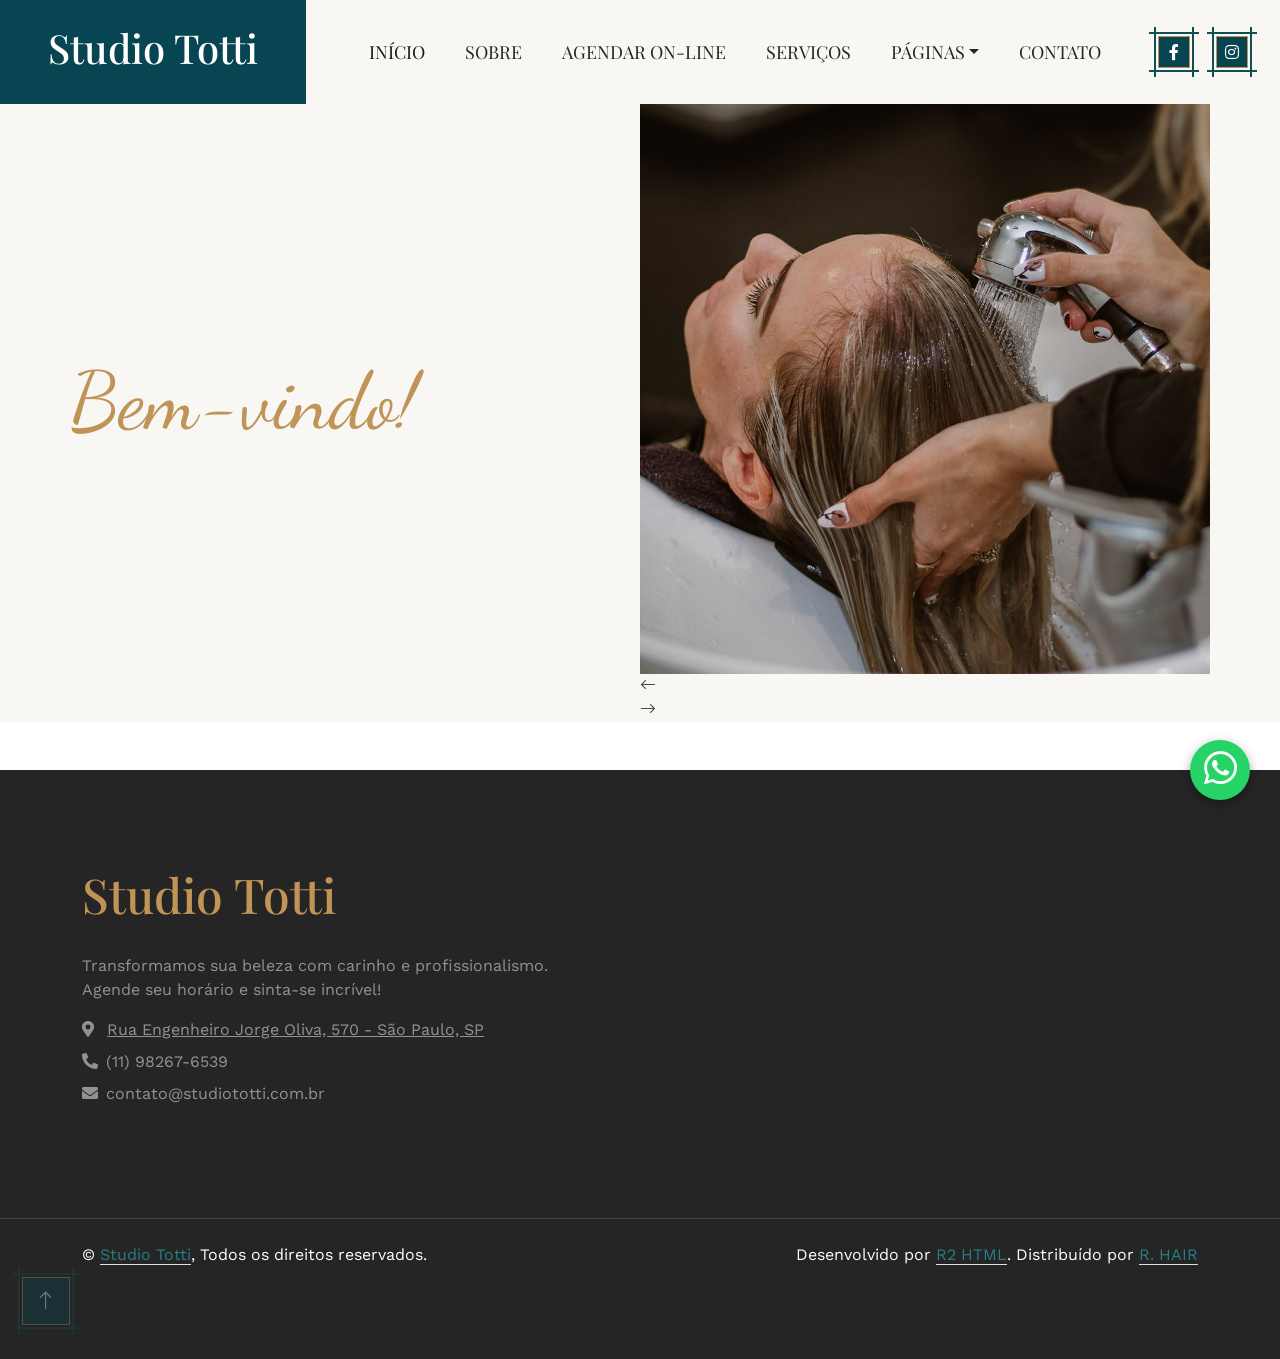
<file: index.html>
<!DOCTYPE html>
<html lang="pt-br">

<head>
    <meta charset="utf-8">
    <title>Studio Totti</title>
    <meta content="width=device-width, initial-scale=1.0" name="viewport">
    <meta content="" name="keywords">
    <meta content="" name="description">

    <!-- Favicon -->
    <link href="img/favicon.ico" rel="icon">

    <!-- Google Web Fonts -->
    <link rel="preconnect" href="https://fonts.googleapis.com">
    <link rel="preconnect" href="https://fonts.gstatic.com" crossorigin>
    <link
        href="https://fonts.googleapis.com/css2?family=Dancing+Script&family=Playfair+Display:wght@500&family=Work+Sans&display=swap"
        rel="stylesheet">

    <!-- Icon Font Stylesheet -->
    <link href="https://cdnjs.cloudflare.com/ajax/libs/font-awesome/5.10.0/css/all.min.css" rel="stylesheet">
    <link href="https://cdn.jsdelivr.net/npm/bootstrap-icons@1.4.1/font/bootstrap-icons.css" rel="stylesheet">

    <!-- Libraries Stylesheet -->
    <link href="lib/animate/animate.min.css" rel="stylesheet">
    <link href="lib/lightbox/css/lightbox.min.css" rel="stylesheet">
    <link href="lib/owlcarousel/assets/owl.carousel.min.css" rel="stylesheet">

    <!-- Customized Bootstrap Stylesheet -->
    <link href="css/bootstrap.min.css" rel="stylesheet">

    <!-- Template Stylesheet -->
    <link href="css/style.css" rel="stylesheet">
</head>

<body>
    <!-- Spinner Start -->
    <div id="spinner"
        class="show bg-white position-fixed translate-middle w-100 vh-100 top-50 start-50 d-flex align-items-center justify-content-center">
        <div class="spinner-grow text-primary" style="width: 3rem; height: 3rem;" role="status">
            <span class="sr-only">Carregando...</span>
        </div>
    </div>
    <!-- Spinner End -->

    <!-- Navbar Start -->
      <div class="container-fluid bg-light sticky-top p-0">
        <div id="header-placeholder"></div>
    </div>
    <!-- Navbar End -->

    <!-- Hero Start -->

    <div class="container-fluid p-0 hero-header bg-light mb-5">
        <div class="container p-0">
            <div class="row g-0 align-items-center">
                <div class="col-lg-6 hero-header-text py-5">
                    <div class="py-5 px-3 ps-lg-0">
                        <h1 class="font-dancing-script text-primary animated slideInLeft  fontSize">Bem-vindo!</h1>
                        <h1 class="display-1 mb-4 animated slideInLeft"> </h1>
                       <div class="row g-4 animated slideInLeft">
                             <div class="col-md-6">
                                <div class="d-flex align-items-center">
                                   <!--  <div class="btn-square btn btn-primary flex-shrink-0">
                                        <i class="fa fa-phone text-dark"></i>
                                    </div>
                                    <div class="px-3">
                                        <h5 class="text-primary mb-0">Ligue para nós</h5>
                                        <p class="fs-5 text-dark mb-0">(11) 98267-6539</p>
                                    </div>
                                </div>
                            </div>
                            <div class="col-md-6">
                                <div class="d-flex align-items-center">
                                    <div class="btn-square btn btn-primary flex-shrink-0">
                                        <i class="fa fa-envelope text-dark"></i>
                                    </div>
                                    <div class="px-3">
                                        <h5 class="text-primary mb-0">Envie-nos um e-mail</h5>
                                        <p class="fs-5 text-dark mb-0">info@domain.com</p>
                                    </div>-->
                                </div>
                            </div>
                        </div>
                    </div> 
                </div> 
                <div class="col-lg-6">
                    <div class="owl-carousel header-carousel animated fadeIn">
                        <img class="img-fluid" src="img/hero-slider-1.jpg" alt="">
                        <img class="img-fluid" src="img/hero-slider-2.jpg" alt="">
                        <img class="img-fluid" src="img/hero-slider-3.jpg" alt="">
                    </div>
                </div>
            </div>
        </div>
    </div>
    <!-- Hero End -->

    <!-- About Start
    <div class="container-fluid py-5">
        <div class="container">
            <div class="row g-5">
                <div class="col-lg-6 wow fadeIn" data-wow-delay="0.2s">
                    <img class="img-fluid mb-3" src="img/about.jpg" alt="">
                    <div class="d-flex align-items-center bg-light">
                        <div class="btn-square flex-shrink-0 bg-primary" style="width: 100px; height: 100px;">
                            <i class="fa fa-phone fa-2x text-dark"></i>
                        </div>
                        <div class="px-3">
                            <h3>(11) 98267-6539</h3>
                            <span>Ligue direto em nosso whatsapp ou deixe uma mensagem para agendar seu horário!</span>
                        </div>
                    </div>
                </div>
                <div class="col-lg-6 wow fadeIn" data-wow-delay="0.5s">
                    <h1 class="font-dancing-script text-primary">Sobre Nós</h1>
                    <h1 class="mb-5">Por que as pessoas nos escolhem!</h1>
                    <p class="mb-4">Porque entregamos resultados visíveis, atendimento personalizado e um ambiente acolhedor. Aqui você encontra excelência, preço justo e aquele cuidado que faz toda a diferença. Vem ser mais você com a gente!</p>
                    <div class="row g-3 mb-5">
                        <div class="col-sm-6">
                            <div class="bg-light text-center p-4">
                                <i class="fas fa-calendar-alt fa-4x text-primary"></i>
                                <h1 class="display-5" data-toggle="counter-up">25</h1>
                                <p class="text-dark text-uppercase mb-0">Anos de experiência</p>
                            </div>
                        </div>
                        <div class="col-sm-6">
                            <div class="bg-light text-center p-4">
                                <i class="fas fa-users fa-4x text-primary"></i>
                                <h1 class="display-5" data-toggle="counter-up">999</h1>
                                <p class="text-dark text-uppercase mb-0">Clientes felizes</p>
                            </div>
                        </div>
                    </div>
                    <a class="btn btn-primary text-uppercase px-5 py-3" href="">Saiba Mais</a>
                </div>
            </div>
        </div>
    </div>
    <!-- About End 

    <!-- Service Start
    <div class="container-fluid service py-5">
        <div class="container">
            <div class="text-center wow fadeIn" data-wow-delay="0.1s">
                <h1 class="font-dancing-script text-primary">Nossos Serviços</h1>
                <h1 class="mb-5">Conheça Nossos Serviços</h1>
            </div>
            <div class="row g-4 g-md-0 text-center">
                <div class="col-md-6 col-lg-4">
                    <div class="service-item h-100 p-4 border-bottom border-end wow fadeIn" data-wow-delay="0.1s">
                        <img class="img-fluid" src="img/haircut.png" alt="">
                        <h3 class="mb-3">Corte de Cabelo</h3>
                        <p class="mb-3">Corte com qualidade profissional e tendências e técnicas atuais.</p>
                        <a class="btn btn-sm btn-primary text-uppercase" href="">Saiba Mais <i class="bi bi-arrow-right"></i></a>
                    </div>
                </div>
                <div class="col-md-6 col-lg-4">
                    <div class="service-item h-100 p-4 border-bottom border-lg-end wow fadeIn" data-wow-delay="0.3s">
                        <img class="img-fluid" src="img/makeup.png" alt="">
                        <h3 class="mb-3">Maquiagem</h3>
                        <p class="mb-3">Maquiagem para dia a dia, eventos e noivas com produtos de alta qualidade.</p>
                        <a class="btn btn-sm btn-primary text-uppercase" href="">Saiba Mais <i class="bi bi-arrow-right"></i></a>
                    </div>
                </div>
                <div class="col-md-6 col-lg-4">
                    <div class="service-item h-100 p-4 border-bottom border-end border-lg-end-0 wow fadeIn"
                        data-wow-delay="0.5s">
                        <img class="img-fluid" src="img/manicure.png" alt="">
                        <h3 class="mb-3">Manicure</h3>
                        <p class="mb-3">Unhas perfeitas com esmaltação tradicional, gel ou nail art exclusiva.</p>
                        <a class="btn btn-sm btn-primary text-uppercase my-2" href="">Saiba Mais <i class="bi bi-arrow-right"></i></a>
                    </div>
                </div>
                <div class="col-md-6 col-lg-4">
                    <div class="service-item h-100 p-4 border-bottom border-lg-bottom-0 border-lg-end wow fadeIn"
                        data-wow-delay="0.1s">
                        <img class="img-fluid" src="img/pedicure.png" alt="">
                        <h3 class="mb-3">Pedicure</h3>
                        <p class="mb-3">Tratamento completo para os pés com hidratação profunda e esmaltação.</p>
                        <a class="btn btn-sm btn-primary text-uppercase" href="">Saiba Mais <i class="bi bi-arrow-right"></i></a>
                    </div>
                </div>
                <div class="col-md-6 col-lg-4">
                    <div class="service-item h-100 p-4 border-end wow fadeIn" data-wow-delay="0.3s">
                        <img class="img-fluid" src="img/massage.png" alt="">
                        <h3 class="mb-3">Massagem</h3>
                        <p class="mb-3">Massagem relaxante, drenagem linfática e terapêutica com óleos essenciais.</p>
                        <a class="btn btn-sm btn-primary text-uppercase" href="">Saiba Mais <i class="bi bi-arrow-right"></i></a>
                    </div>
                </div>
                <div class="col-md-6 col-lg-4">
                    <div class="service-item h-100 p-4 wow fadeIn" data-wow-delay="0.5s">
                        <img class="img-fluid" src="img/skin-care.png" alt="">
                        <h3 class="mb-3">Cuidados com a Pele</h3>
                        <p class="mb-3">Limpeza de pele, hidratação facial, peeling e tratamentos anti-idade.</p>
                        <a class="btn btn-sm btn-primary text-uppercase" href="">Saiba Mais <i class="bi bi-arrow-right"></i></a>
                    </div>
                </div>
            </div>
        </div>
    </div>
    <!-- Service End -->

    <!-- Pricing Start --
   
    <div class="container-fluid price px-0 py-5">
        <div class="row g-0">
            <div class="col-md-6">
                <div class="d-flex align-items-center h-100 bg-primary p-5">
                    <div class="wow fadeIn" data-wow-delay="0.3s">
                        <h1 class="font-dancing-script text-white">Preços</h1>
                        <h1 class="mb-0">Salão de Beleza</h1>
                        <h1 class="display-1 text-uppercase mb-5" style="letter-spacing: 10px;">Preços</h1>
                        <div class="row g-4 align-items-center">
                            <div class="col-lg-6">
                                <div class="text-center bg-dark p-5">
                                    <h4 class="text-white">Aproveite</h4>
                                    <h1 class="display-1 font-work-sans text-white">20%</h1>
                                    <p class="fs-2 text-white mb-0">de desconto</p>
                                </div>
                            </div>
                            <div class="col-lg-6">
                                <p>Lorem ipsum dolor sit, consectetur adipiscing elit. Maecenas eget libero lobortis,
                                    auctor nisi quis, aliquet nunc. Nam dapibus lacus.</p>
                                <a class="btn btn-dark" href="">Aproveite 20% de desconto</a>
                            </div>
                        </div>
                    </div>
                </div>
            </div>
            <div class="col-md-6">
                <div class="h-100 bg-dark p-5">
                    <div class="price-item mb-3 wow fadeIn" data-wow-delay="0.1s">
                        <img class="img-fluid flex-shrink-0" src="img/price-1.jpg" alt="">
                        <div class="text-end px-4">
                            <h6 class="text-uppercase text-primary">Corte de Cabelo</h6>
                            <h3 class="text-white font-work-sans mb-0">R$ 149</h3>
                        </div>
                    </div>
                    <div class="price-item mb-3 wow fadeIn" data-wow-delay="0.2s">
                        <img class="img-fluid flex-shrink-0" src="img/price-2.jpg" alt="">
                        <div class="text-end px-4">
                            <h6 class="text-uppercase text-primary">Maquiagem</h6>
                            <h3 class="text-white font-work-sans mb-0">R$ 249</h3>
                        </div>
                    </div>
                    <div class="price-item mb-3 wow fadeIn" data-wow-delay="0.3s">
                        <img class="img-fluid flex-shrink-0" src="img/price-3.jpg" alt="">
                        <div class="text-end px-4">
                            <h6 class="text-uppercase text-primary">Manicure</h6>
                            <h3 class="text-white font-work-sans mb-0">R$ 179</h3>
                        </div>
                    </div>
                    <div class="price-item mb-3 wow fadeIn" data-wow-delay="0.4s">
                        <img class="img-fluid flex-shrink-0" src="img/price-4.jpg" alt="">
                        <div class="text-end px-4">
                            <h6 class="text-uppercase text-primary">Pedicure</h6>
                            <h3 class="text-white font-work-sans mb-0">R$ 149</h3>
                        </div>
                    </div>
                    <div class="price-item mb-3 wow fadeIn" data-wow-delay="0.5s">
                        <img class="img-fluid flex-shrink-0" src="img/price-5.jpg" alt="">
                        <div class="text-end px-4">
                            <h6 class="text-uppercase text-primary">Massagem</h6>
                            <h3 class="text-white font-work-sans mb-0">R$ 199</h3>
                        </div>
                    </div>
                    <div class="price-item mb-3 wow fadeIn" data-wow-delay="0.6s">
                        <img class="img-fluid flex-shrink-0" src="img/price-6.jpg" alt="">
                        <div class="text-end px-4">
                            <h6 class="text-uppercase text-primary">Cuidados com a Pele</h6>
                            <h3 class="text-white font-work-sans mb-0">R$ 299</h3>
                        </div>
                    </div>
                </div>
            </div>
        </div>
    </div>
    <!-- Pricing End 

    <!-- Gallery, Team, Testimonial, Blog, Footer, Copyright e Scripts permanecem com traduções correspondentes (resumo abaixo para não ficar gigante) 

    <!-- Gallery Start
    <div class="container-fluid gallery py-5">
        <div class="container">
            <div class="text-center wow fadeIn" data-wow-delay="0.2s">
                <h1 class="font-dancing-script text-primary">Galeria</h1>
                <h1 class="mb-5">Conheça Nossa Galeria</h1>
            </div>
            <!-- ... itens da galeria mantidos ... 
        </div>
    </div>
    <!-- Gallery En
    <div class="container-fluid overflow-hidden py-5">
        <div class="container">
            <div class="text-center wow fadeIn" data-wow-delay="0.2s">
                <h1 class="font-dancing-script text-primary">Equipe</h1>
                <h1 class="mb-5">Nossos Especialistas</h1>
            </div>
            <!-- ... membros da equipe ... -´´
        </div>
    </div>
    <!-- Team End ´

    <!-- Testimonial Start 
    <div class="container-fluid py-5">
        <div class="container">
            <div class="text-center wow fadeIn" data-wow-delay="0.2s">
                <h1 class="font-dancing-script text-primary">Depoimentos</h1>
                <h1 class="mb-5">O que nossos clientes dizem!</h1>
            </div>
            <!-- ... depoimentos ... -->
        </div>
    </div>
    <!-- Testimonial End -->
       <!-- ... todo o conteúdo principal da página (hero, about, services, etc.) ... -->

    <!-- Placeholder para o rodapé completo -->

  <!-- Footer + copyright dinâmico -->
    <div id="footer-placeholder"></div>
    <!-- JavaScript Libraries -->
    <script src="https://ajax.googleapis.com/ajax/libs/jquery/3.6.1/jquery.min.js"></script>
    <script src="https://cdn.jsdelivr.net/npm/bootstrap@5.0.0/dist/js/bootstrap.bundle.min.js"></script>
    <script src="lib/wow/wow.min.js"></script>
    <script src="lib/easing/easing.min.js"></script>
    <script src="lib/waypoints/waypoints.min.js"></script>
    <script src="lib/counterup/counterup.min.js"></script>
    <script src="lib/lightbox/js/lightbox.min.js"></script>
    <script src="lib/owlcarousel/owl.carousel.min.js"></script>
    <script src="js/main.js"></script>

    <!-- Carregamento dinâmico dos componentes comuns -->
<script>
$(function(){
    // Carrega o header/navbar (está em includes/)
    $("#header-placeholder").load("includes/header.html", function(response, status, xhr) {
        if (status === "error") {
            console.error("Erro ao carregar includes/header.html: " + xhr.status);
            // Mostra mensagem de erro visível (opcional)
            $("#header-placeholder").html('<div class="alert alert-danger text-center">Falha ao carregar o cabeçalho</div>');
        } else {
            // Opcional: código extra após carregar (ex: eventos dos botões Dia/Semana)
            console.log("Header carregado com sucesso");
        }
    });

    // Carrega o footer
    $("#footer-placeholder").load("includes/footer.html", function(response, status, xhr) {
        if (status === "error") {
            console.error("Erro ao carregar includes/footer.html: " + xhr.status);
            $("#footer-placeholder").html('<div class="alert alert-danger text-center">Falha ao carregar o rodapé</div>');
        } else {
            // Atualiza o ano automaticamente
            const anoSpan = document.getElementById("anoAtual");
            if (anoSpan) {
                anoSpan.textContent = new Date().getFullYear();
            }
            console.log("Footer carregado com sucesso");
        }
    });
});
</script>
<script>
function abrirMapa() {
    document.getElementById("mapModal").style.display = "block";
}

function fecharMapa() {
    document.getElementById("mapModal").style.display = "none";
}

// fechar ao clicar fora
window.onclick = function(event) {
    const modal = document.getElementById("mapModal");
    if (event.target === modal) {
        modal.style.display = "none";
    }
}
</script>
</body>
</html>
</file>
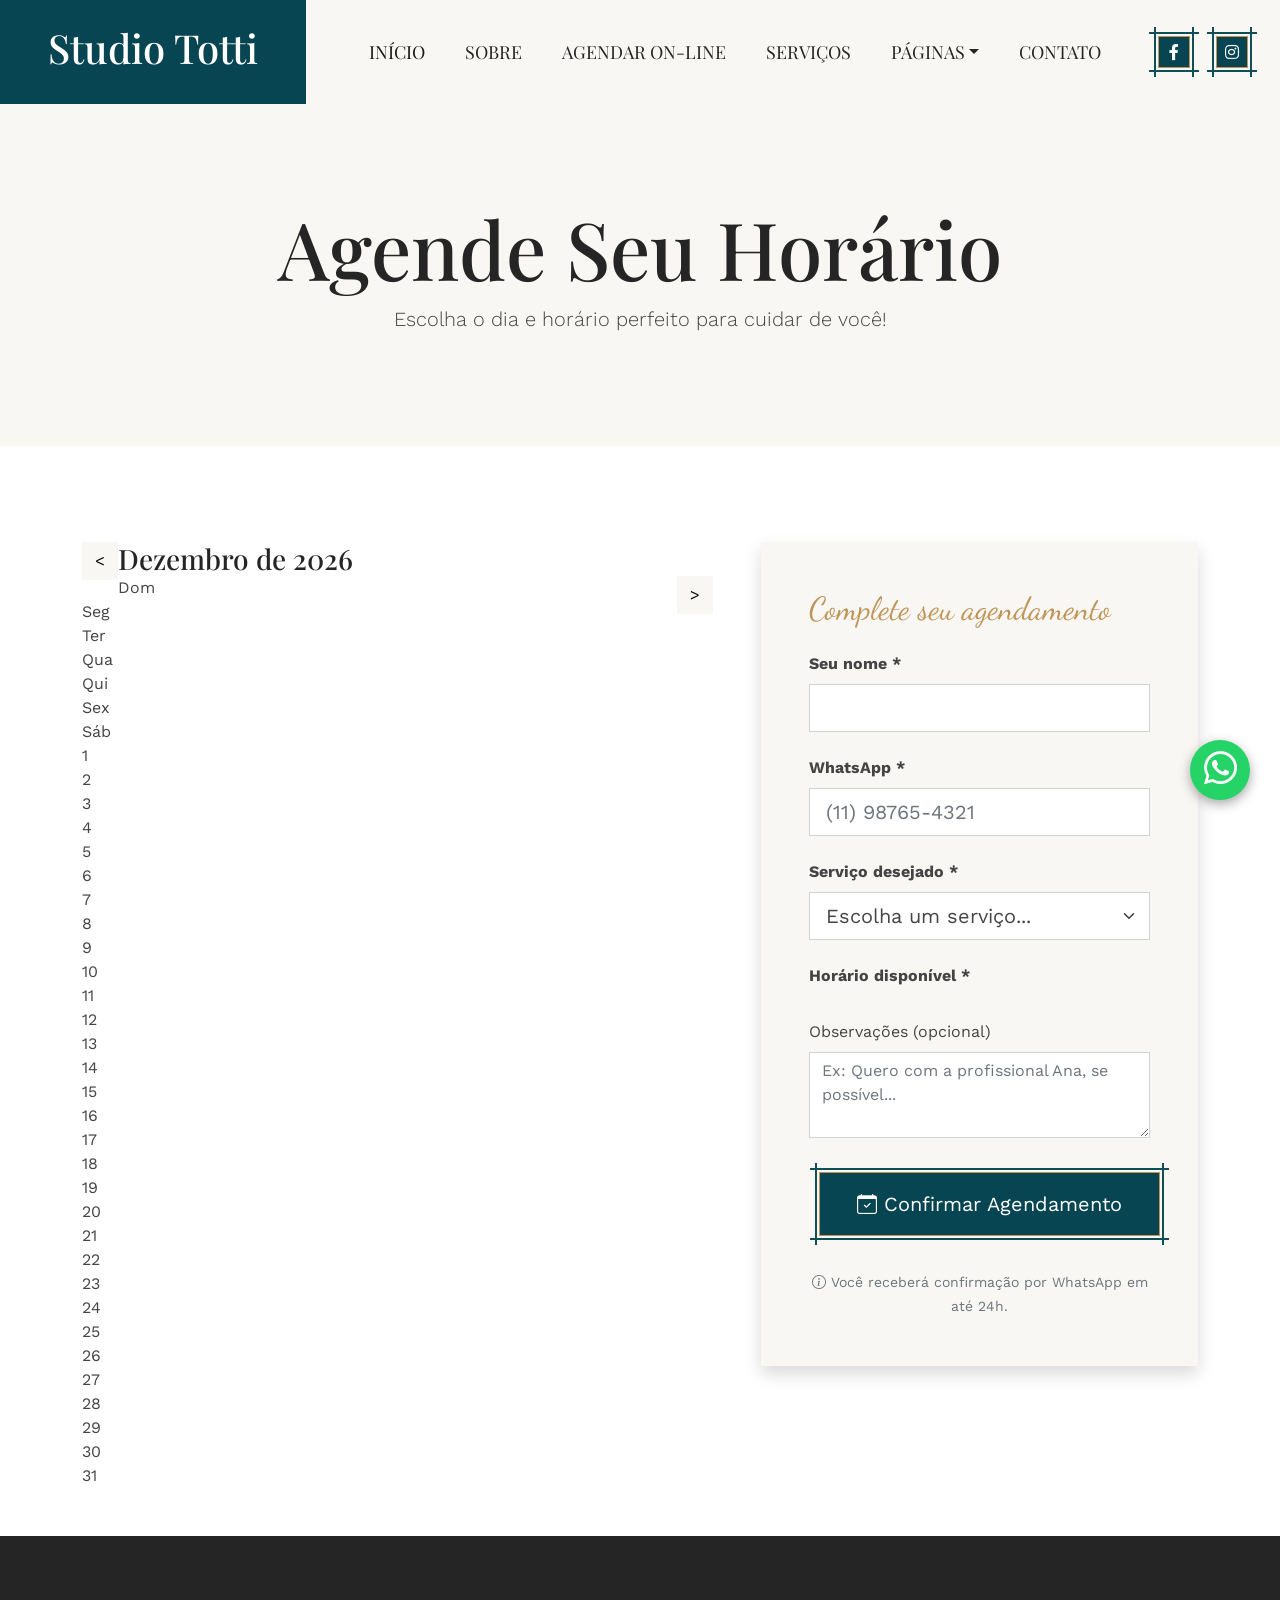
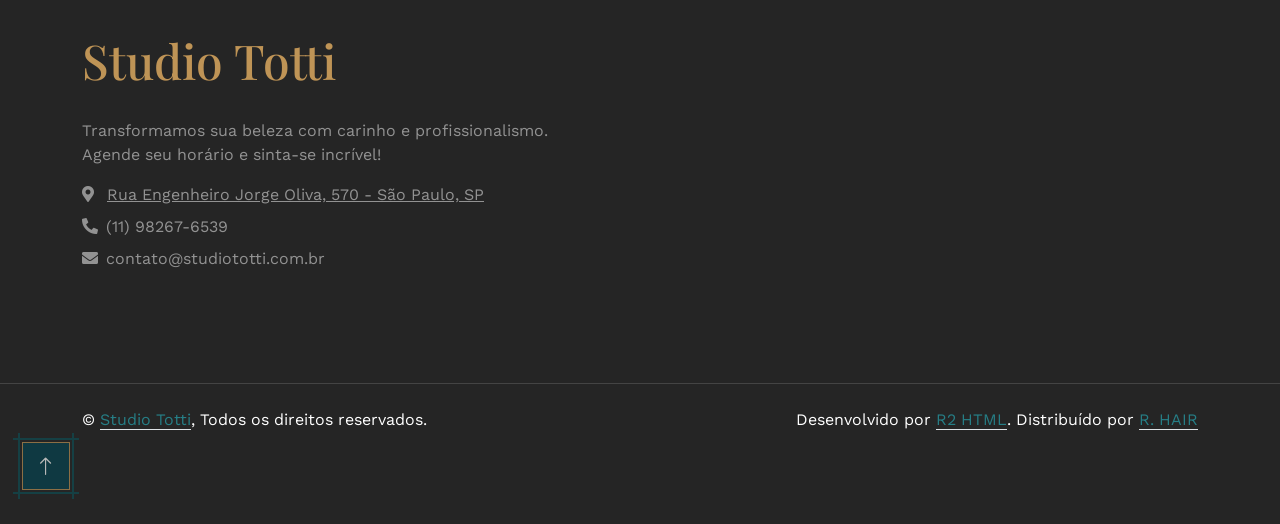
<file: agendamento.html>
<!DOCTYPE html>
<html lang="pt-br">

<head>
    <meta charset="utf-8">
    <title>Studio Totti</title>
    <meta content="width=device-width, initial-scale=1.0" name="viewport">
    <meta content="" name="keywords">
    <meta content="" name="description">

    <!-- Favicon -->
    <link href="img/favicon.ico" rel="icon">

    <!-- Google Web Fonts -->
    <link rel="preconnect" href="https://fonts.googleapis.com">
    <link rel="preconnect" href="https://fonts.gstatic.com" crossorigin>
    <link
        href="https://fonts.googleapis.com/css2?family=Dancing+Script&family=Playfair+Display:wght@500&family=Work+Sans&display=swap"
        rel="stylesheet">

    <!-- Icon Font Stylesheet -->
    <link href="https://cdnjs.cloudflare.com/ajax/libs/font-awesome/5.10.0/css/all.min.css" rel="stylesheet">
    <link href="https://cdn.jsdelivr.net/npm/bootstrap-icons@1.4.1/font/bootstrap-icons.css" rel="stylesheet">

    <!-- Libraries Stylesheet -->
    <link href="lib/animate/animate.min.css" rel="stylesheet">
    <link href="lib/lightbox/css/lightbox.min.css" rel="stylesheet">
    <link href="lib/owlcarousel/assets/owl.carousel.min.css" rel="stylesheet">

    <!-- Customized Bootstrap Stylesheet -->
    <link href="css/bootstrap.min.css" rel="stylesheet">

    <!-- Template Stylesheet -->
    <link href="css/style.css" rel="stylesheet">
</head>

<body>
    <!-- Spinner Start -->
    <div id="spinner"
        class="show bg-white position-fixed translate-middle w-100 vh-100 top-50 start-50 d-flex align-items-center justify-content-center">
        <div class="spinner-grow text-primary" style="width: 3rem; height: 3rem;" role="status">
            <span class="sr-only">Carregando...</span>
        </div>
    </div>
    <!-- Spinner End -->

    <!-- Navbar Start -->
      <div class="container-fluid bg-light sticky-top p-0">
        <div id="header-placeholder"></div>
    </div>
    <!-- Navbar End -->

    <!-- Page Header -->
    <div class="container-fluid bg-light page-header py-5 mb-5">
        <div class="container text-center py-5">
            <h1 class="display-1 animated slideInLeft">Agende Seu Horário</h1>
            <p class="lead animated slideInLeft">Escolha o dia e horário perfeito para cuidar de você!</p>
        </div>
    </div>

    <!-- Calendário + Agendamento -->
    <div class="container py-5">
        <div class="row g-5">
            <!-- Calendário -->
            <div class="col-lg-7">
                <div class="calendar wow fadeIn" data-wow-delay="0.2s">
                    <div class="calendar-header">
                        <button class="btn btn-light float-start" onclick="prevMonth()">&lt;</button>
                        <h3 id="monthYear" class="mb-0"></h3>
                        <button class="btn btn-light float-end" onclick="nextMonth()">&gt;</button>
                    </div>
                    <div class="calendar-days">
                        <div>Dom</div><div>Seg</div><div>Ter</div><div>Qua</div><div>Qui</div><div>Sex</div><div>Sáb</div>
                    </div>
                    <div class="calendar-grid" id="calendarGrid"></div>
                </div>
            </div>

            <!-- Formulário de Agendamento -->
            <div class="col-lg-5">
                <div class="bg-light rounded p-5 shadow wow fadeIn" data-wow-delay="0.4s">
                    <h2 class="font-dancing-script text-primary mb-4">Complete seu agendamento</h2>
                    
                    <div id="selectedInfo" class="mb-4 p-4 bg-white rounded text-center" style="display:none;">
                        <h5>Data selecionada:</h5>
                        <p id="selectedDate" class="fs-4 text-primary mb-0"></p>
                    </div>

                    <form id="formAgendamento">
                        <div class="mb-4">
                            <label class="form-label fw-bold">Seu nome *</label>
                            <input type="text" class="form-control form-control-lg" required>
                        </div>

                        <div class="mb-4">
                            <label class="form-label fw-bold">WhatsApp *</label>
                            <input type="tel" class="form-control form-control-lg" placeholder="(11) 98765-4321" required>
                        </div>

                        <div class="mb-4">
                            <label class="form-label fw-bold">Serviço desejado *</label>
                            <select class="form-select form-select-lg" required>
                                <option value="">Escolha um serviço...</option>
                                <option>Corte Feminino - R$ 149</option>
                                <option>Limpeza de Pele - R$ 299</option>
                                <option>Manicure + Pedicure - R$ 299</option>
                                <option>Massagem Relaxante - R$ 199</option>
                                <option>Maquiagem para Evento - R$ 249</option>
                                <option>Hidratação Capilar - R$ 179</option>
                            </select>
                        </div>

                        <div class="mb-4">
                            <label class="form-label fw-bold">Horário disponível *</label>
                            <div id="timeSlots"></div>
                        </div>

                        <div class="mb-4">
                            <label class="form-label">Observações (opcional)</label>
                            <textarea class="form-control" rows="3" placeholder="Ex: Quero com a profissional Ana, se possível..."></textarea>
                        </div>

                        <button type="submit" class="btn btn-primary btn-lg w-100 py-3">
                            <i class="bi bi-calendar-check"></i> Confirmar Agendamento
                        </button>
                    </form>

                    <div class="text-center mt-4">
                        <small class="text-muted">
                            <i class="bi bi-info-circle"></i> Você receberá confirmação por WhatsApp em até 24h.
                        </small>
                    </div>
                </div>
            </div>
        </div>
    </div>
   <!-- Footer + copyright dinâmico -->
    <div id="footer-placeholder"></div>
    <!-- Scripts -->
    <script src="https://ajax.googleapis.com/ajax/libs/jquery/3.6.1/jquery.min.js"></script>
    <script src="https://cdn.jsdelivr.net/npm/bootstrap@5.0.0/dist/js/bootstrap.bundle.min.js"></script>
    <script src="lib/wow/wow.min.js"></script>
    <script src="js/main.js"></script>

    <script>
        let currentDate = new Date();
        let selectedDate = null;

        const horariosDisponiveis = {
            // Simulação: horários livres por data (YYYY-MM-DD)
            "2025-12-30": ["09:00", "10:30", "14:00", "15:30", "17:00"],
            "2025-12-31": ["09:00", "11:00", "14:00", "16:00"],
            "2026-01-02": ["10:00", "13:00", "15:00", "18:00", "19:30"],
            // Adicione mais conforme necessário ou conecte com banco
        };

        function renderCalendar() {
            const year = currentDate.getFullYear();
            const month = currentDate.getMonth();
            const firstDay = new Date(year, month, 1);
            const lastDay = new Date(year, month + 1, 0);
            const daysInMonth = lastDay.getDate();
            const startingDay = firstDay.getDay();

            document.getElementById('monthYear').textContent = 
                currentDate.toLocaleDateString('pt-BR', { month: 'long', year: 'numeric' }).replace(/^\w/, c => c.toUpperCase());

            const grid = document.getElementById('calendarGrid');
            grid.innerHTML = '';

            // Dias do mês anterior
            for (let i = 0; i < startingDay; i++) {
                const dayEl = document.createElement('div');
                dayEl.className = 'day other-month';
                grid.appendChild(dayEl);
            }

            // Dias do mês atual
            for (let day = 1; day <= daysInMonth; day++) {
                const dateStr = `${year}-${String(month + 1).padStart(2, '0')}-${String(day).padStart(2, '0')}`;
                const dayEl = document.createElement('div');
                dayEl.className = 'day available';
                dayEl.textContent = day;

                const today = new Date();
                if (year === today.getFullYear() && month === today.getMonth() && day === today.getDate()) {
                    dayEl.classList.add('today');
                }

                // Simulação: alguns dias sem horário
                if (!horariosDisponiveis[dateStr] || horariosDisponiveis[dateStr].length === 0) {
                    dayEl.classList.remove('available');
                    dayEl.classList.add('booked');
                }

                dayEl.onclick = () => selectDate(dateStr, dayEl);
                grid.appendChild(dayEl);
            }
        }

        function selectDate(dateStr, element) {
            document.querySelectorAll('.day.selected').forEach(el => el.classList.remove('selected'));
            element.classList.add('selected');
            selectedDate = dateStr;

            document.getElementById('selectedInfo').style.display = 'block';
            document.getElementById('selectedDate').textContent = 
                new Date(dateStr).toLocaleDateString('pt-BR', { weekday: 'long', day: 'numeric', month: 'long' })
                .replace(/^\w/, c => c.toUpperCase());

            renderTimeSlots(dateStr);
        }

        function renderTimeSlots(dateStr) {
            const slotsContainer = document.getElementById('timeSlots');
            slotsContainer.innerHTML = '<p class="text-muted">Selecione um horário:</p>';

            const horarios = horariosDisponiveis[dateStr] || [];
            if (horarios.length === 0) {
                slotsContainer.innerHTML += '<p class="text-danger">Nenhum horário disponível nesta data.</p>';
                return;
            }

            horarios.forEach(horario => {
                const slot = document.createElement('div');
                slot.className = 'time-slot available';
                slot.textContent = horario;
                slot.onclick = () => {
                    document.querySelectorAll('.time-slot').forEach(s => s.classList.remove('selected'));
                    slot.classList.add('selected');
                    slot.style.background = '#1976d2';
                    slot.style.color = 'white';
                };
                slotsContainer.appendChild(slot);
            });
        }

        function prevMonth() {
            currentDate.setMonth(currentDate.getMonth() - 1);
            renderCalendar();
        }

        function nextMonth() {
            currentDate.setMonth(currentDate.getMonth() + 1);
            renderCalendar();
        }

        // Envio do formulário (simulação)
        document.getElementById('formAgendamento').onsubmit = function(e) {
            e.preventDefault();
            if (!selectedDate) {
                alert('Por favor, selecione uma data no calendário.');
                return;
            }
            alert('Agendamento enviado com sucesso! Entraremos em contato pelo WhatsApp em breve. 💜');
            // Aqui você pode integrar com WhatsApp API ou Firebase
        };

        // Inicializar
        renderCalendar();
    </script>

    <!-- Footer + copyright dinâmico -->
    <div id="footer-placeholder"></div>

</html> <!-- Carregamento dinâmico dos componentes comuns -->
<script>
$(function(){
    // Carrega o header/navbar (está em includes/)
    $("#header-placeholder").load("includes/header.html", function(response, status, xhr) {
        if (status === "error") {
            console.error("Erro ao carregar includes/header.html: " + xhr.status);
            // Mostra mensagem de erro visível (opcional)
            $("#header-placeholder").html('<div class="alert alert-danger text-center">Falha ao carregar o cabeçalho</div>');
        } else {
            // Opcional: código extra após carregar (ex: eventos dos botões Dia/Semana)
            console.log("Header carregado com sucesso");
        }
    });

    // Carrega o footer
    $("#footer-placeholder").load("includes/footer.html", function(response, status, xhr) {
        if (status === "error") {
            console.error("Erro ao carregar includes/footer.html: " + xhr.status);
            $("#footer-placeholder").html('<div class="alert alert-danger text-center">Falha ao carregar o rodapé</div>');
        } else {
            // Atualiza o ano automaticamente
            const anoSpan = document.getElementById("anoAtual");
            if (anoSpan) {
                anoSpan.textContent = new Date().getFullYear();
            }
            console.log("Footer carregado com sucesso");
        }
    });
});
</script>
<script>
function abrirMapa() {
    document.getElementById("mapModal").style.display = "block";
}

function fecharMapa() {
    document.getElementById("mapModal").style.display = "none";
}

// fechar ao clicar fora
window.onclick = function(event) {
    const modal = document.getElementById("mapModal");
    if (event.target === modal) {
        modal.style.display = "none";
    }
}
</script>
</body>
</html>
</file>
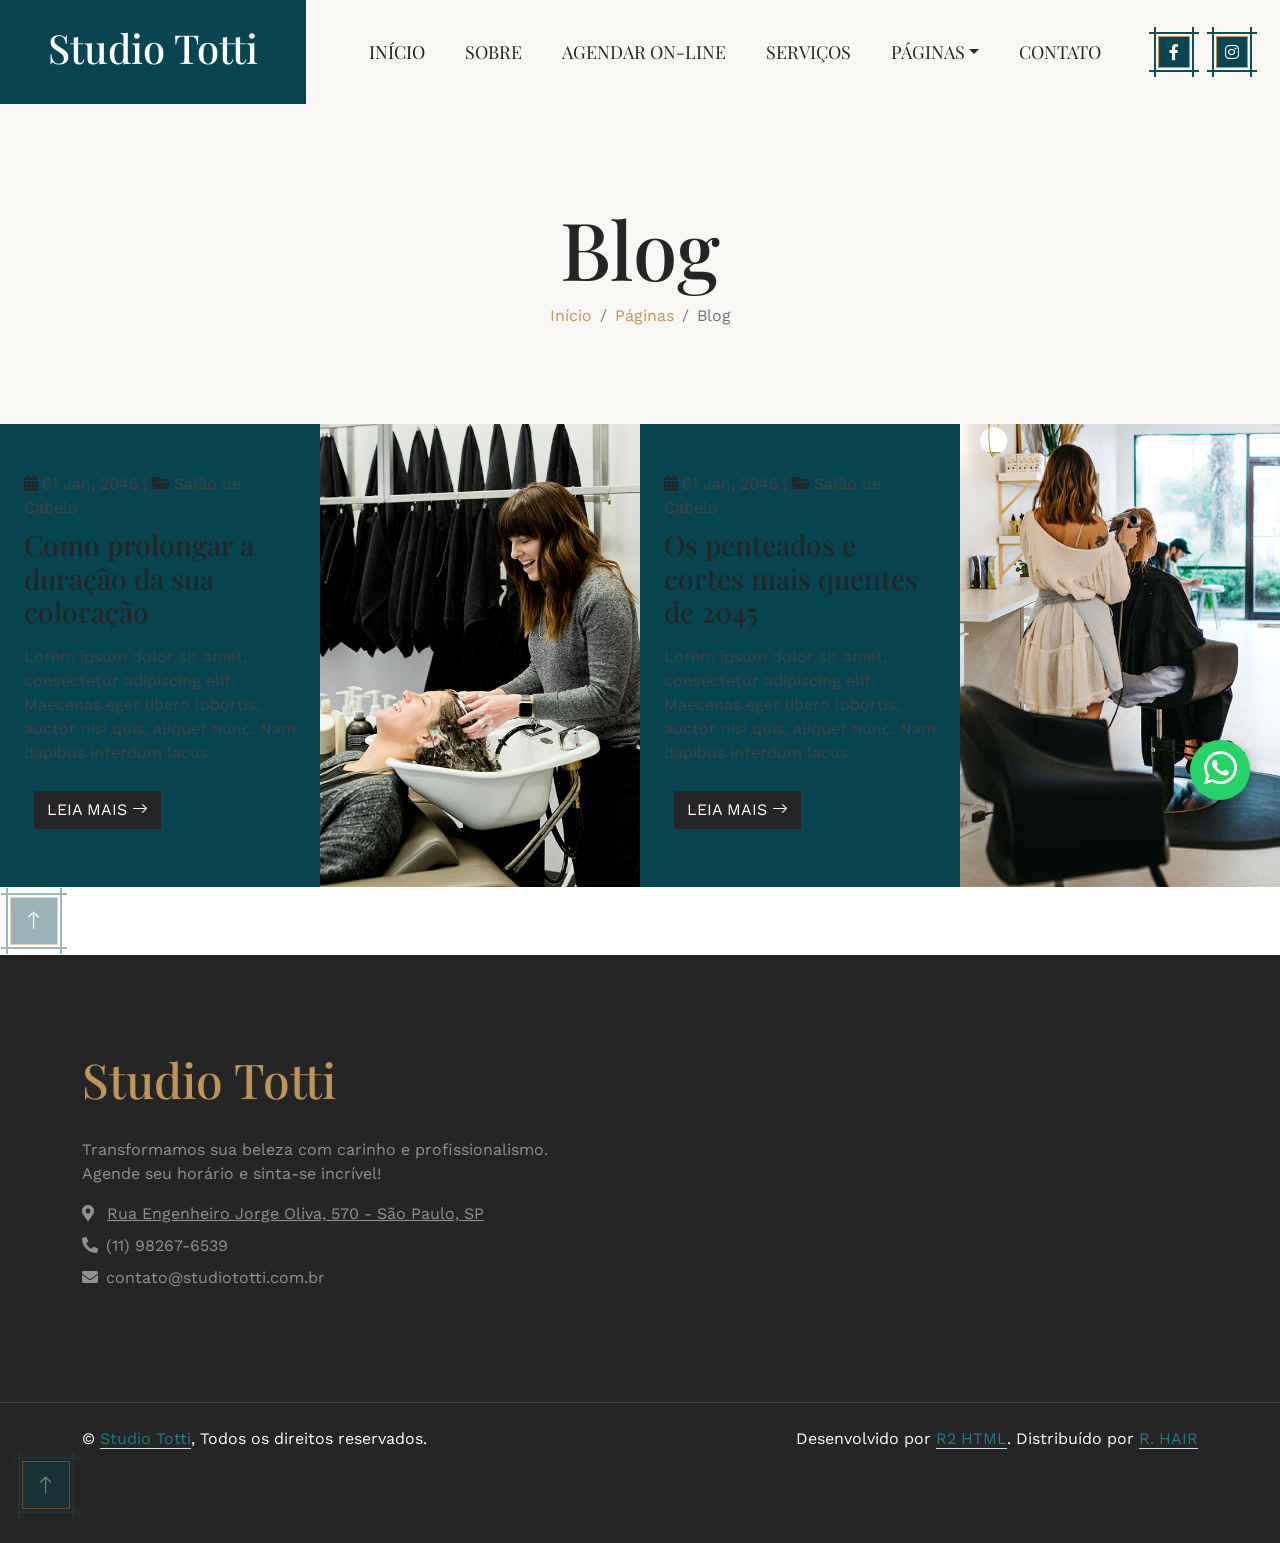
<file: blog.html>
<!DOCTYPE html>
<html lang="pt-br">

<head>
    <meta charset="utf-8">
    <title>Studio Totti</title>
    <meta content="width=device-width, initial-scale=1.0" name="viewport">
    <meta content="" name="keywords">
    <meta content="" name="description">

    <!-- Favicon -->
    <link href="img/favicon.ico" rel="icon">

    <!-- Google Web Fonts -->
    <link rel="preconnect" href="https://fonts.googleapis.com">
    <link rel="preconnect" href="https://fonts.gstatic.com" crossorigin>
    <link
        href="https://fonts.googleapis.com/css2?family=Dancing+Script&family=Playfair+Display:wght@500&family=Work+Sans&display=swap"
        rel="stylesheet">

    <!-- Icon Font Stylesheet -->
    <link href="https://cdnjs.cloudflare.com/ajax/libs/font-awesome/5.10.0/css/all.min.css" rel="stylesheet">
    <link href="https://cdn.jsdelivr.net/npm/bootstrap-icons@1.4.1/font/bootstrap-icons.css" rel="stylesheet">

    <!-- Libraries Stylesheet -->
    <link href="lib/animate/animate.min.css" rel="stylesheet">
    <link href="lib/lightbox/css/lightbox.min.css" rel="stylesheet">
    <link href="lib/owlcarousel/assets/owl.carousel.min.css" rel="stylesheet">

    <!-- Customized Bootstrap Stylesheet -->
    <link href="css/bootstrap.min.css" rel="stylesheet">

    <!-- Template Stylesheet -->
    <link href="css/style.css" rel="stylesheet">
</head>

<body>
    <!-- Spinner Start -->
    <div id="spinner"
        class="show bg-white position-fixed translate-middle w-100 vh-100 top-50 start-50 d-flex align-items-center justify-content-center">
        <div class="spinner-grow text-primary" style="width: 3rem; height: 3rem;" role="status">
            <span class="sr-only">Carregando...</span>
        </div>
    </div>
    <!-- Spinner End -->

    <!-- Navbar Start -->
      <div class="container-fluid bg-light sticky-top p-0">
        <div id="header-placeholder"></div>
    </div>
    <!-- Navbar End -->

    <!-- Hero Start -->
    <div class="container-fluid bg-light page-header py-5">
        <div class="container text-center py-5">
            <h1 class="display-1 animated slideInLeft">Blog</h1>
            <nav aria-label="breadcrumb">
                <ol class="breadcrumb justify-content-center animated slideInLeft mb-0">
                    <li class="breadcrumb-item"><a class="text-primary" href="#">Início</a></li>
                    <li class="breadcrumb-item"><a class="text-primary" href="#">Páginas</a></li>
                    <li class="breadcrumb-item active" aria-current="page">Blog</li>
                </ol>
            </nav>
        </div>
    </div>
    <!-- Hero End -->

    <!-- Blog Start -->
    <div class="container-fluid blog p-0">
        <div class="row g-0">
            <div class="col-md-6 col-lg-3 wow fadeIn" data-wow-delay="0.1s">
                <div class="h-100 d-flex flex-column justify-content-center bg-primary py-5 px-4">
                    <p class="mb-2"><i class="fa fa-calendar-alt text-dark me-1"></i>01 Jan, 2045 | <i
                            class="fa fa-folder-open text-dark me-1"></i>Salão de Cabelo</p>
                    <h3 class="mb-3">Como prolongar a duração da sua coloração</h3>
                    <p>Lorem ipsum dolor sit amet, consectetur adipiscing elit. Maecenas eget libero lobortis, auctor
                        nisi quis, aliquet nunc. Nam dapibus interdum lacus.</p>
                    <a class="btn btn-dark align-self-start text-uppercase" href="">Leia mais <i
                            class="bi bi-arrow-right"></i></a>
                </div>
            </div>
            <div class="col-md-6 col-lg-3 wow fadeIn" data-wow-delay="0.3s">
                <div class="h-100">
                    <img class="img-fluid w-100 h-100" src="img/blog-1.jpg" alt="" style="object-fit: cover;">
                </div>
            </div>
            <div class="col-md-6 col-lg-3 wow fadeIn" data-wow-delay="0.5s">
                <div class="h-100 d-flex flex-column justify-content-center bg-primary py-5 px-4">
                    <p class="mb-2"><i class="fa fa-calendar-alt text-dark me-1"></i>01 Jan, 2045 | <i
                            class="fa fa-folder-open text-dark me-1"></i>Salão de Cabelo</p>
                    <h3 class="mb-3">Os penteados e cortes mais quentes de 2045</h3>
                    <p>Lorem ipsum dolor sit amet, consectetur adipiscing elit. Maecenas eget libero lobortis, auctor
                        nisi quis, aliquet nunc. Nam dapibus interdum lacus.</p>
                    <a class="btn btn-dark align-self-start text-uppercase" href="">Leia mais <i
                            class="bi bi-arrow-right"></i></a>
                </div>
            </div>
            <div class="col-md-6 col-lg-3 wow fadeIn" data-wow-delay="0.7s">
                <div class="h-100">
                    <img class="img-fluid w-100 h-100" src="img/blog-2.jpg" alt="" style="object-fit: cover;">
                </div>
            </div>
        </div>
    </div>
    <!-- Blog End -->

        <!-- Back to Top -->
    <a href="#" class="btn btn-lg btn-primary btn-lg-square back-to-top"><i class="bi bi-arrow-up"></i></a>

    <!-- Footer + copyright dinâmico -->
    <div id="footer-placeholder"></div>

    <!-- JavaScript Libraries -->
    <script src="https://ajax.googleapis.com/ajax/libs/jquery/3.6.1/jquery.min.js"></script>
    <script src="https://cdn.jsdelivr.net/npm/bootstrap@5.0.0/dist/js/bootstrap.bundle.min.js"></script>
    <script src="lib/wow/wow.min.js"></script>
    <script src="lib/easing/easing.min.js"></script>
    <script src="lib/waypoints/waypoints.min.js"></script>
    <script src="lib/counterup/counterup.min.js"></script>
    <script src="lib/lightbox/js/lightbox.min.js"></script>
    <script src="lib/owlcarousel/owl.carousel.min.js"></script>

    <!-- Template Javascript -->
    <script src="js/main.js"></script>
    
 <!-- Carregamento dinâmico dos componentes comuns -->
<script>
$(function(){
    // Carrega o header/navbar (está em includes/)
    $("#header-placeholder").load("includes/header.html", function(response, status, xhr) {
        if (status === "error") {
            console.error("Erro ao carregar includes/header.html: " + xhr.status);
            // Mostra mensagem de erro visível (opcional)
            $("#header-placeholder").html('<div class="alert alert-danger text-center">Falha ao carregar o cabeçalho</div>');
        } else {
            // Opcional: código extra após carregar (ex: eventos dos botões Dia/Semana)
            console.log("Header carregado com sucesso");
        }
    });

    // Carrega o footer
    $("#footer-placeholder").load("includes/footer.html", function(response, status, xhr) {
        if (status === "error") {
            console.error("Erro ao carregar includes/footer.html: " + xhr.status);
            $("#footer-placeholder").html('<div class="alert alert-danger text-center">Falha ao carregar o rodapé</div>');
        } else {
            // Atualiza o ano automaticamente
            const anoSpan = document.getElementById("anoAtual");
            if (anoSpan) {
                anoSpan.textContent = new Date().getFullYear();
            }
            console.log("Footer carregado com sucesso");
        }
    });
});
</script>
<script>
function abrirMapa() {
    document.getElementById("mapModal").style.display = "block";
}

function fecharMapa() {
    document.getElementById("mapModal").style.display = "none";
}

// fechar ao clicar fora
window.onclick = function(event) {
    const modal = document.getElementById("mapModal");
    if (event.target === modal) {
        modal.style.display = "none";
    }
}
</script>
</body>
</html>
</file>
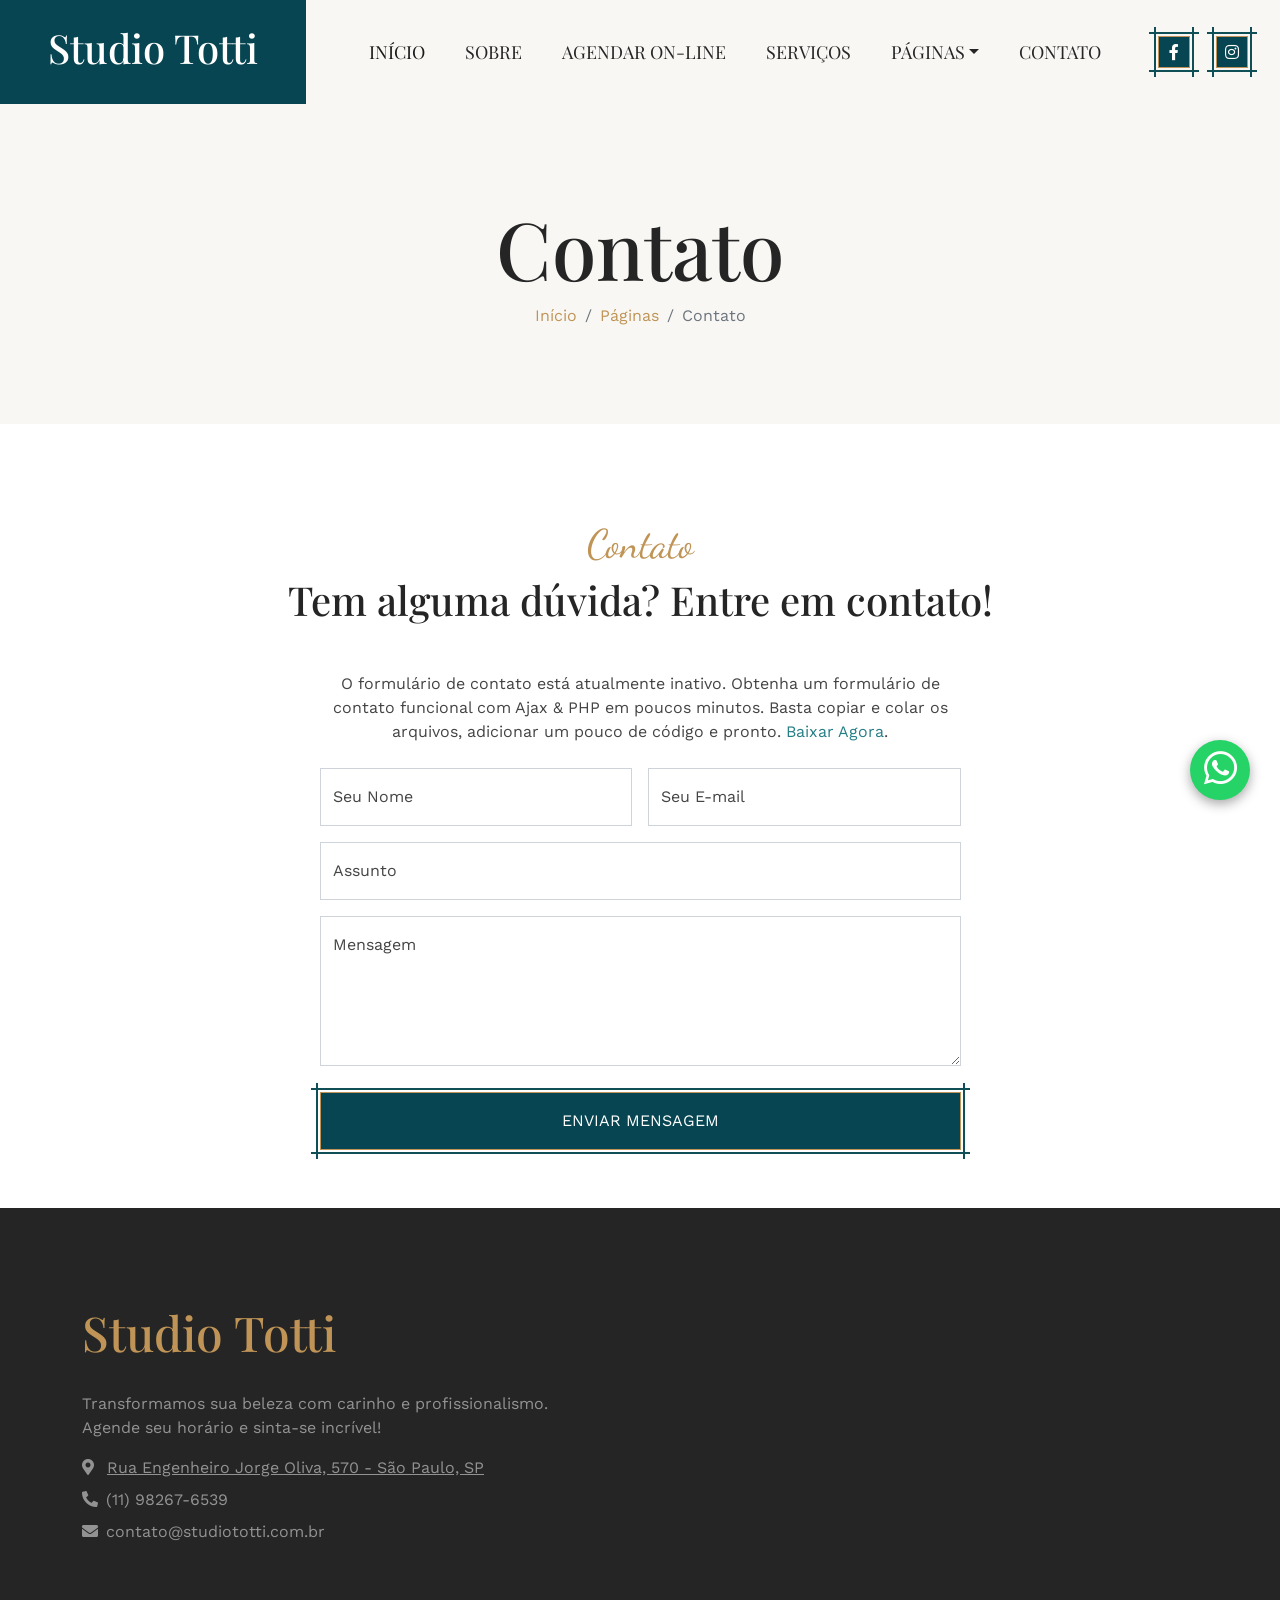
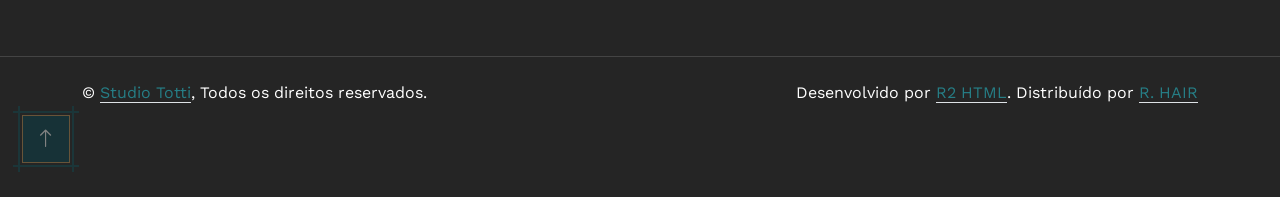
<file: contact.html>
<!DOCTYPE html>
<html lang="pt-br">

<head>
    <meta charset="utf-8">
    <title>Studio Totti</title>
    <meta content="width=device-width, initial-scale=1.0" name="viewport">
    <meta content="" name="keywords">
    <meta content="" name="description">

    <!-- Favicon -->
    <link href="img/favicon.ico" rel="icon">

    <!-- Google Web Fonts -->
    <link rel="preconnect" href="https://fonts.googleapis.com">
    <link rel="preconnect" href="https://fonts.gstatic.com" crossorigin>
    <link
        href="https://fonts.googleapis.com/css2?family=Dancing+Script&family=Playfair+Display:wght@500&family=Work+Sans&display=swap"
        rel="stylesheet">

    <!-- Icon Font Stylesheet -->
    <link href="https://cdnjs.cloudflare.com/ajax/libs/font-awesome/5.10.0/css/all.min.css" rel="stylesheet">
    <link href="https://cdn.jsdelivr.net/npm/bootstrap-icons@1.4.1/font/bootstrap-icons.css" rel="stylesheet">

    <!-- Libraries Stylesheet -->
    <link href="lib/animate/animate.min.css" rel="stylesheet">
    <link href="lib/lightbox/css/lightbox.min.css" rel="stylesheet">
    <link href="lib/owlcarousel/assets/owl.carousel.min.css" rel="stylesheet">

    <!-- Customized Bootstrap Stylesheet -->
    <link href="css/bootstrap.min.css" rel="stylesheet">

    <!-- Template Stylesheet -->
    <link href="css/style.css" rel="stylesheet">
</head>

<body>
    <!-- Spinner Start -->
    <div id="spinner"
        class="show bg-white position-fixed translate-middle w-100 vh-100 top-50 start-50 d-flex align-items-center justify-content-center">
        <div class="spinner-grow text-primary" style="width: 3rem; height: 3rem;" role="status">
            <span class="sr-only">Carregando...</span>
        </div>
    </div>
    <!-- Spinner End -->

    <!-- Navbar Start -->
      <div class="container-fluid bg-light sticky-top p-0">
        <div id="header-placeholder"></div>
    </div>
    <!-- Navbar End -->

    <!-- Hero Start -->
    <div class="container-fluid bg-light page-header py-5 mb-5">
        <div class="container text-center py-5">
            <h1 class="display-1 animated slideInLeft">Contato</h1>
            <nav aria-label="breadcrumb">
                <ol class="breadcrumb justify-content-center animated slideInLeft mb-0">
                    <li class="breadcrumb-item"><a class="text-primary" href="#">Início</a></li>
                    <li class="breadcrumb-item"><a class="text-primary" href="#">Páginas</a></li>
                    <li class="breadcrumb-item active" aria-current="page">Contato</li>
                </ol>
            </nav>
        </div>
    </div>
    <!-- Hero End -->

    <!-- Contact Start -->
    <div class="container-fluid py-5">
        <div class="container">
            <div class="text-center wow fadeIn" data-wow-delay="0.1s">
                <h1 class="font-dancing-script text-primary">Contato</h1>
                <h1 class="mb-5">Tem alguma dúvida? Entre em contato!</h1>
            </div>
            <div class="row justify-content-center">
                <div class="col-lg-7">
                    <p class="text-center mb-4">O formulário de contato está atualmente inativo. Obtenha um formulário de contato funcional com Ajax & PHP em poucos minutos. Basta copiar e colar os arquivos, adicionar um pouco de código e pronto. <a href="https://htmlcodex.com/contact-form">Baixar Agora</a>.</p>
                    <div class="wow fadeIn" data-wow-delay="0.3s">
                        <form>
                            <div class="row g-3">
                                <div class="col-md-6">
                                    <div class="form-floating">
                                        <input type="text" class="form-control" id="name" placeholder="Seu Nome">
                                        <label for="name">Seu Nome</label>
                                    </div>
                                </div>
                                <div class="col-md-6">
                                    <div class="form-floating">
                                        <input type="email" class="form-control" id="email" placeholder="Seu E-mail">
                                        <label for="email">Seu E-mail</label>
                                    </div>
                                </div>
                                <div class="col-12">
                                    <div class="form-floating">
                                        <input type="text" class="form-control" id="subject" placeholder="Assunto">
                                        <label for="subject">Assunto</label>
                                    </div>
                                </div>
                                <div class="col-12">
                                    <div class="form-floating">
                                        <textarea class="form-control" placeholder="Deixe sua mensagem aqui" id="message"
                                            style="height: 150px"></textarea>
                                        <label for="message">Mensagem</label>
                                    </div>
                                </div>
                                <div class="col-12">
                                    <button class="btn btn-primary w-100 py-3 ms-0" type="submit">ENVIAR MENSAGEM</button>
                                </div>
                            </div>
                        </form>
                    </div>
                </div>
            </div>
        </div>
    </div>
    <!-- Contact End -->

   
    <!-- Footer + copyright dinâmico -->
    <div id="footer-placeholder"></div>

    <!-- JavaScript Libraries -->
    <script src="https://ajax.googleapis.com/ajax/libs/jquery/3.6.1/jquery.min.js"></script>
    <script src="https://cdn.jsdelivr.net/npm/bootstrap@5.0.0/dist/js/bootstrap.bundle.min.js"></script>
    <script src="lib/wow/wow.min.js"></script>
    <script src="lib/easing/easing.min.js"></script>
    <script src="lib/waypoints/waypoints.min.js"></script>
    <script src="lib/counterup/counterup.min.js"></script>
    <script src="lib/lightbox/js/lightbox.min.js"></script>
    <script src="lib/owlcarousel/owl.carousel.min.js"></script>

    <!-- Template Javascript -->
    <script src="js/main.js"></script>

 <!-- Carregamento dinâmico dos componentes comuns -->
<script>
$(function(){
    // Carrega o header/navbar (está em includes/)
    $("#header-placeholder").load("includes/header.html", function(response, status, xhr) {
        if (status === "error") {
            console.error("Erro ao carregar includes/header.html: " + xhr.status);
            // Mostra mensagem de erro visível (opcional)
            $("#header-placeholder").html('<div class="alert alert-danger text-center">Falha ao carregar o cabeçalho</div>');
        } else {
            // Opcional: código extra após carregar (ex: eventos dos botões Dia/Semana)
            console.log("Header carregado com sucesso");
        }
    });

    // Carrega o footer
    $("#footer-placeholder").load("includes/footer.html", function(response, status, xhr) {
        if (status === "error") {
            console.error("Erro ao carregar includes/footer.html: " + xhr.status);
            $("#footer-placeholder").html('<div class="alert alert-danger text-center">Falha ao carregar o rodapé</div>');
        } else {
            // Atualiza o ano automaticamente
            const anoSpan = document.getElementById("anoAtual");
            if (anoSpan) {
                anoSpan.textContent = new Date().getFullYear();
            }
            console.log("Footer carregado com sucesso");
        }
    });
});
</script>
<script>
function abrirMapa() {
    document.getElementById("mapModal").style.display = "block";
}

function fecharMapa() {
    document.getElementById("mapModal").style.display = "none";
}

// fechar ao clicar fora
window.onclick = function(event) {
    const modal = document.getElementById("mapModal");
    if (event.target === modal) {
        modal.style.display = "none";
    }
}
</script>
</body>
</html>
</file>
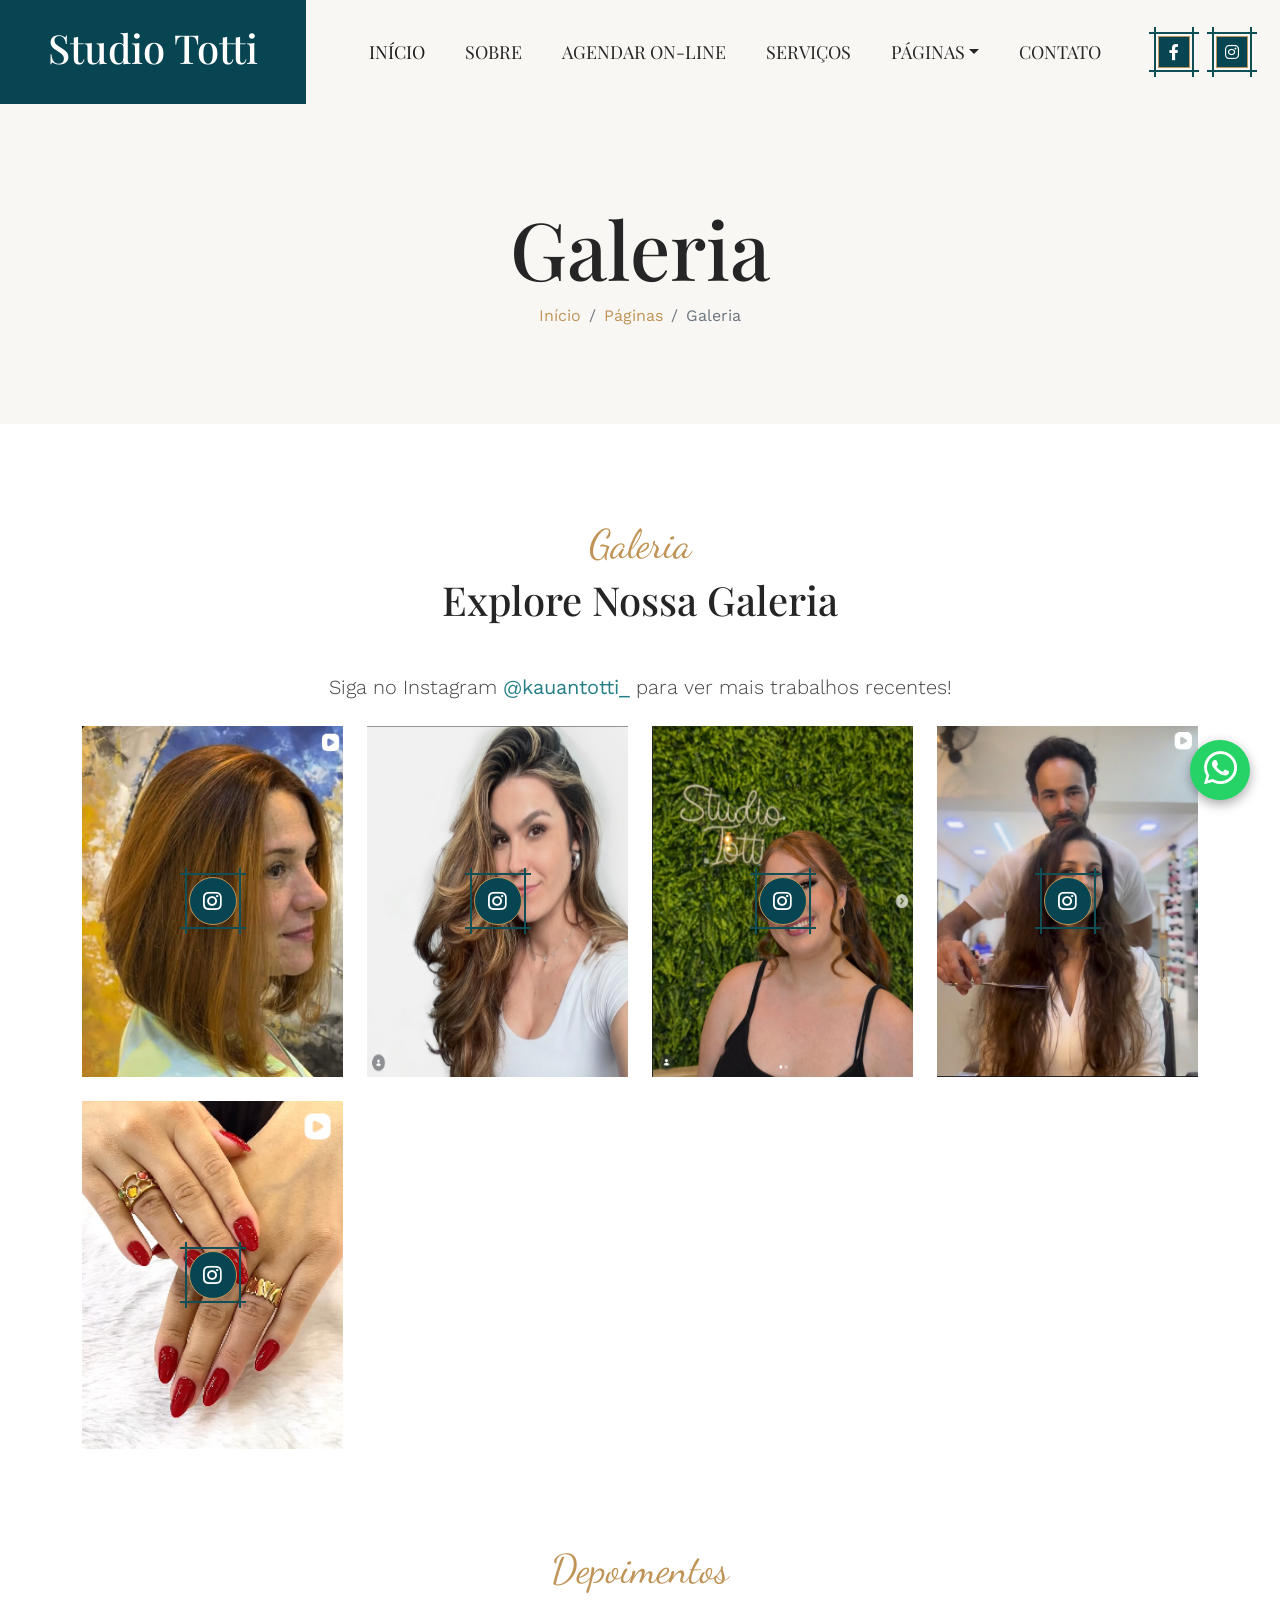
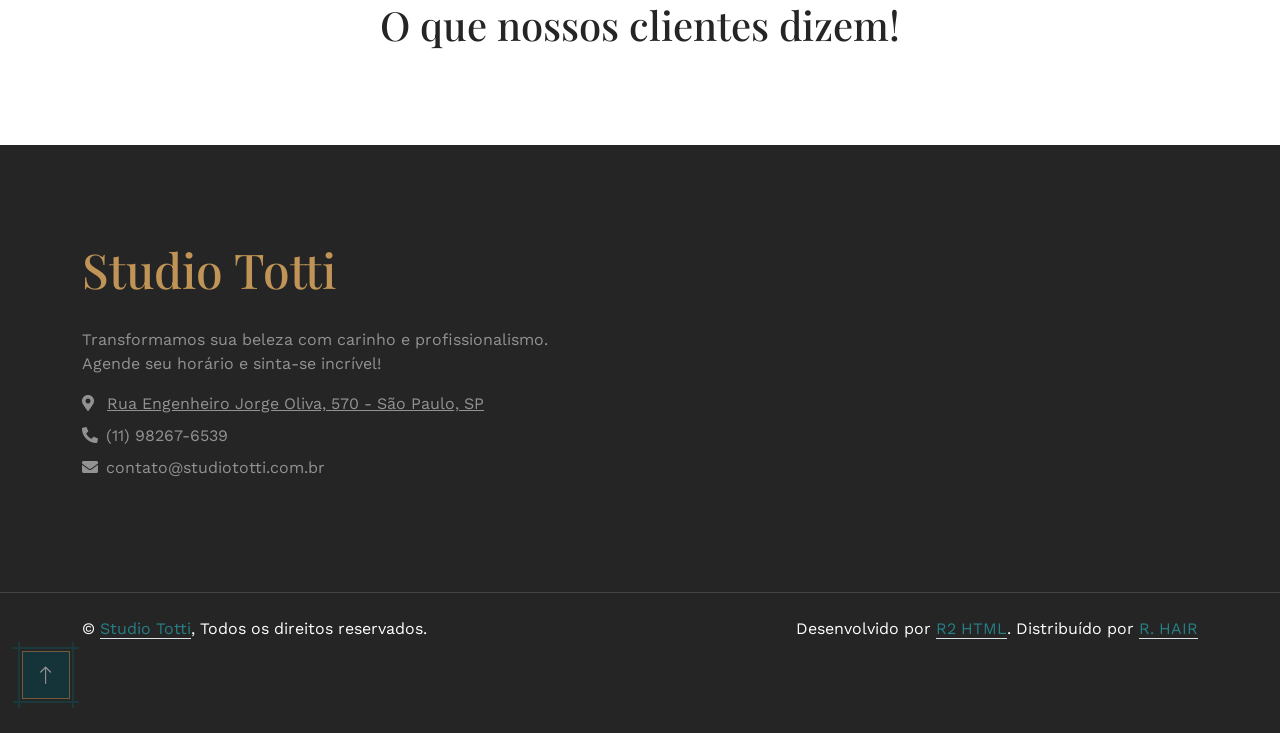
<file: gallery.html>
<!DOCTYPE html>
<html lang="pt-br">

<head>
    <meta charset="utf-8">
    <title>Studio Totti</title>
    <meta content="width=device-width, initial-scale=1.0" name="viewport">
    <meta content="" name="keywords">
    <meta content="" name="description">

    <!-- Favicon -->
    <link href="img/favicon.ico" rel="icon">

    <!-- Google Web Fonts -->
    <link rel="preconnect" href="https://fonts.googleapis.com">
    <link rel="preconnect" href="https://fonts.gstatic.com" crossorigin>
    <link
        href="https://fonts.googleapis.com/css2?family=Dancing+Script&family=Playfair+Display:wght@500&family=Work+Sans&display=swap"
        rel="stylesheet">

    <!-- Icon Font Stylesheet -->
    <link href="https://cdnjs.cloudflare.com/ajax/libs/font-awesome/5.10.0/css/all.min.css" rel="stylesheet">
    <link href="https://cdn.jsdelivr.net/npm/bootstrap-icons@1.4.1/font/bootstrap-icons.css" rel="stylesheet">

    <!-- Libraries Stylesheet -->
    <link href="lib/animate/animate.min.css" rel="stylesheet">
    <link href="lib/lightbox/css/lightbox.min.css" rel="stylesheet">
    <link href="lib/owlcarousel/assets/owl.carousel.min.css" rel="stylesheet">

    <!-- Customized Bootstrap Stylesheet -->
    <link href="css/bootstrap.min.css" rel="stylesheet">

    <!-- Template Stylesheet -->
    <link href="css/style.css" rel="stylesheet">
</head>

<body>
    <!-- Spinner Start -->
    <div id="spinner"
        class="show bg-white position-fixed translate-middle w-100 vh-100 top-50 start-50 d-flex align-items-center justify-content-center">
        <div class="spinner-grow text-primary" style="width: 3rem; height: 3rem;" role="status">
            <span class="sr-only">Carregando...</span>
        </div>
    </div>
    <!-- Spinner End -->

    <!-- Navbar Start -->
      <div class="container-fluid bg-light sticky-top p-0">
        <div id="header-placeholder"></div>
    </div>
    <!-- Navbar End -->

    <!-- Hero Start -->
    <div class="container-fluid bg-light page-header py-5 mb-5">
        <div class="container text-center py-5">
            <h1 class="display-1 animated slideInLeft">Galeria</h1>
            <nav aria-label="breadcrumb">
                <ol class="breadcrumb justify-content-center animated slideInLeft mb-0">
                    <li class="breadcrumb-item"><a class="text-primary" href="#">Início</a></li>
                    <li class="breadcrumb-item"><a class="text-primary" href="#">Páginas</a></li>
                    <li class="breadcrumb-item active" aria-current="page">Galeria</li>
                </ol>
            </nav>
        </div>
    </div>
    <!-- Hero End -->

    <!-- Gallery Start -->

  <!-- Gallery Start -->
<div class="container-fluid gallery py-5">
    <div class="container">
        <div class="text-center wow fadeIn" data-wow-delay="0.2s">
            <h1 class="font-dancing-script text-primary">Galeria</h1>
            <h1 class="mb-5">Explore Nossa Galeria</h1>
            <p class="lead mb-4">
                Siga no Instagram <strong><a href="https://www.instagram.com/kauantotti_/" target="_blank">@kauantotti_</a></strong> 
                para ver mais trabalhos recentes!
            </p>
        </div>

        <div class="row g-4">
            <!-- Foto 1 - Instagram -->
            <div class="col-lg-3 col-md-6 wow fadeIn" data-wow-delay="0.1s">
                <div class="gallery-item h-100 position-relative overflow-hidden">
                    <img src="img/insta2.jpg" class="img-fluid w-100 h-100 object-fit-cover" alt="Trabalho Instagram 1">
                    <div class="gallery-icon position-absolute top-50 start-50 translate-middle opacity-0 transition">
                        <a href="https://www.instagram.com/kauantotti_/reel/DWMrLVXiUFT/" 
                           target="_blank" 
                           class="btn btn-primary btn-lg-square rounded-circle shadow">
                            <i class="fab fa-instagram fa-lg"></i>
                        </a>
                    </div>
                </div>
            </div>
            
             <div class="col-lg-3 col-md-6 wow fadeIn" data-wow-delay="0.1s">
                <div class="gallery-item h-100 position-relative overflow-hidden">
                    <img src="img/insta1.jpg" class="img-fluid w-100 h-100 object-fit-cover" alt="Trabalho Instagram 1">
                    <div class="gallery-icon position-absolute top-50 start-50 translate-middle opacity-0 transition">
                        <a href="https://www.instagram.com/kauantotti_/p/DUisOmUkaDE/" 
                           target="_blank" 
                           class="btn btn-primary btn-lg-square rounded-circle shadow">
                            <i class="fab fa-instagram fa-lg"></i>
                        </a>
                    </div>
                </div>
               </div>

            <!-- Foto 3 -->
            <div class="col-lg-3 col-md-6 wow fadeIn" data-wow-delay="0.4s">
                <div class="gallery-item h-100 position-relative overflow-hidden">
                    <img src="img/insta3.jpg" class="img-fluid w-100 h-100 object-fit-cover" alt="">
                    <div class="gallery-icon position-absolute top-50 start-50 translate-middle opacity-0 transition">
                        <a href="https://www.instagram.com/kevinmakeup1/p/DWCXwVijus5/"  target="_blank"
                           class="btn btn-primary btn-lg-square rounded-circle shadow">
                            <i class="fab fa-instagram fa-lg"></i>
                        </a>
                    </div>
                </div>
            </div>

            <!-- Foto 4 -->
            <div class="col-lg-3 col-md-6 wow fadeIn" data-wow-delay="0.5s">
                <div class="gallery-item h-100 position-relative overflow-hidden">
                    <img src="img/insta4.jpg" class="img-fluid w-100 h-100 object-fit-cover" alt="">
                    <div class="gallery-icon position-absolute top-50 start-50 translate-middle opacity-0 transition">
                        <a href="https://www.instagram.com/natyfelx/reel/DUvUcBejX53Y8hl4Gh47BuxbR3utfC9jHAe-jM0/" target="_blank" 
                           class="btn btn-primary btn-lg-square rounded-circle shadow">
                            <i class="fab fa-instagram fa-lg"></i>
                        </a>
                    </div>
                </div>
            </div>

            <!-- Foto 5 (maior) -->
            <div class="col-lg-3 col-md-6 wow fadeIn" data-wow-delay="0.6s">
                <div class="gallery-item h-100 position-relative overflow-hidden">
                    <img src="img/insta5.jpg" class="img-fluid w-100 h-100 object-fit-cover" alt="">
                    <div class="gallery-icon position-absolute top-50 start-50 translate-middle opacity-0 transition">
                        <a href="https://www.instagram.com/tacielly.ps/reel/DTGE2M9kZuE/" target="_blank"
                           class="btn btn-primary btn-lg-square rounded-circle shadow">
                            <i class="fab fa-instagram fa-lg"></i>
                        </a>
                    </div>
                </div>
            </div>
        </div>
    </div>
</div>
<!-- Gallery End -->
    <!-- Gallery End -->

    <!--  <!-- Testimonial Start -->
    <div class="container-fluid py-5">
        <div class="container">
            <div class="text-center wow fadeIn" data-wow-delay="0.2s">
                <h1 class="font-dancing-script text-primary">Depoimentos</h1>
                <h1 class="mb-5">O que nossos clientes dizem!</h1>
            </div>
            <!-- ... depoimentos ... -->
        </div>
    </div>
    <!-- Testimonial End -->
       <!-- ... todo o conteúdo principal da página (hero, about, services, etc.) ... -->

    <!-- Placeholder para o rodapé completo -->

  <!-- Footer + copyright dinâmico -->
    <div id="footer-placeholder"></div>
    <!-- JavaScript Libraries -->
    <script src="https://ajax.googleapis.com/ajax/libs/jquery/3.6.1/jquery.min.js"></script>
    <script src="https://cdn.jsdelivr.net/npm/bootstrap@5.0.0/dist/js/bootstrap.bundle.min.js"></script>
    <script src="lib/wow/wow.min.js"></script>
    <script src="lib/easing/easing.min.js"></script>
    <script src="lib/waypoints/waypoints.min.js"></script>
    <script src="lib/counterup/counterup.min.js"></script>
    <script src="lib/lightbox/js/lightbox.min.js"></script>
    <script src="lib/owlcarousel/owl.carousel.min.js"></script>
    <script src="js/main.js"></script>

    <!-- Carregamento dinâmico dos componentes comuns -->
<script>
$(function(){
    // Carrega o header/navbar (está em includes/)
    $("#header-placeholder").load("includes/header.html", function(response, status, xhr) {
        if (status === "error") {
            console.error("Erro ao carregar includes/header.html: " + xhr.status);
            // Mostra mensagem de erro visível (opcional)
            $("#header-placeholder").html('<div class="alert alert-danger text-center">Falha ao carregar o cabeçalho</div>');
        } else {
            // Opcional: código extra após carregar (ex: eventos dos botões Dia/Semana)
            console.log("Header carregado com sucesso");
        }
    });

    // Carrega o footer
    $("#footer-placeholder").load("includes/footer.html", function(response, status, xhr) {
        if (status === "error") {
            console.error("Erro ao carregar includes/footer.html: " + xhr.status);
            $("#footer-placeholder").html('<div class="alert alert-danger text-center">Falha ao carregar o rodapé</div>');
        } else {
            // Atualiza o ano automaticamente
            const anoSpan = document.getElementById("anoAtual");
            if (anoSpan) {
                anoSpan.textContent = new Date().getFullYear();
            }
            console.log("Footer carregado com sucesso");
        }
    });
});
</script>
<script>
function abrirMapa() {
    document.getElementById("mapModal").style.display = "block";
}

function fecharMapa() {
    document.getElementById("mapModal").style.display = "none";
}

// fechar ao clicar fora
window.onclick = function(event) {
    const modal = document.getElementById("mapModal");
    if (event.target === modal) {
        modal.style.display = "none";
    }
}
</script>
</body>
</html>
</file>
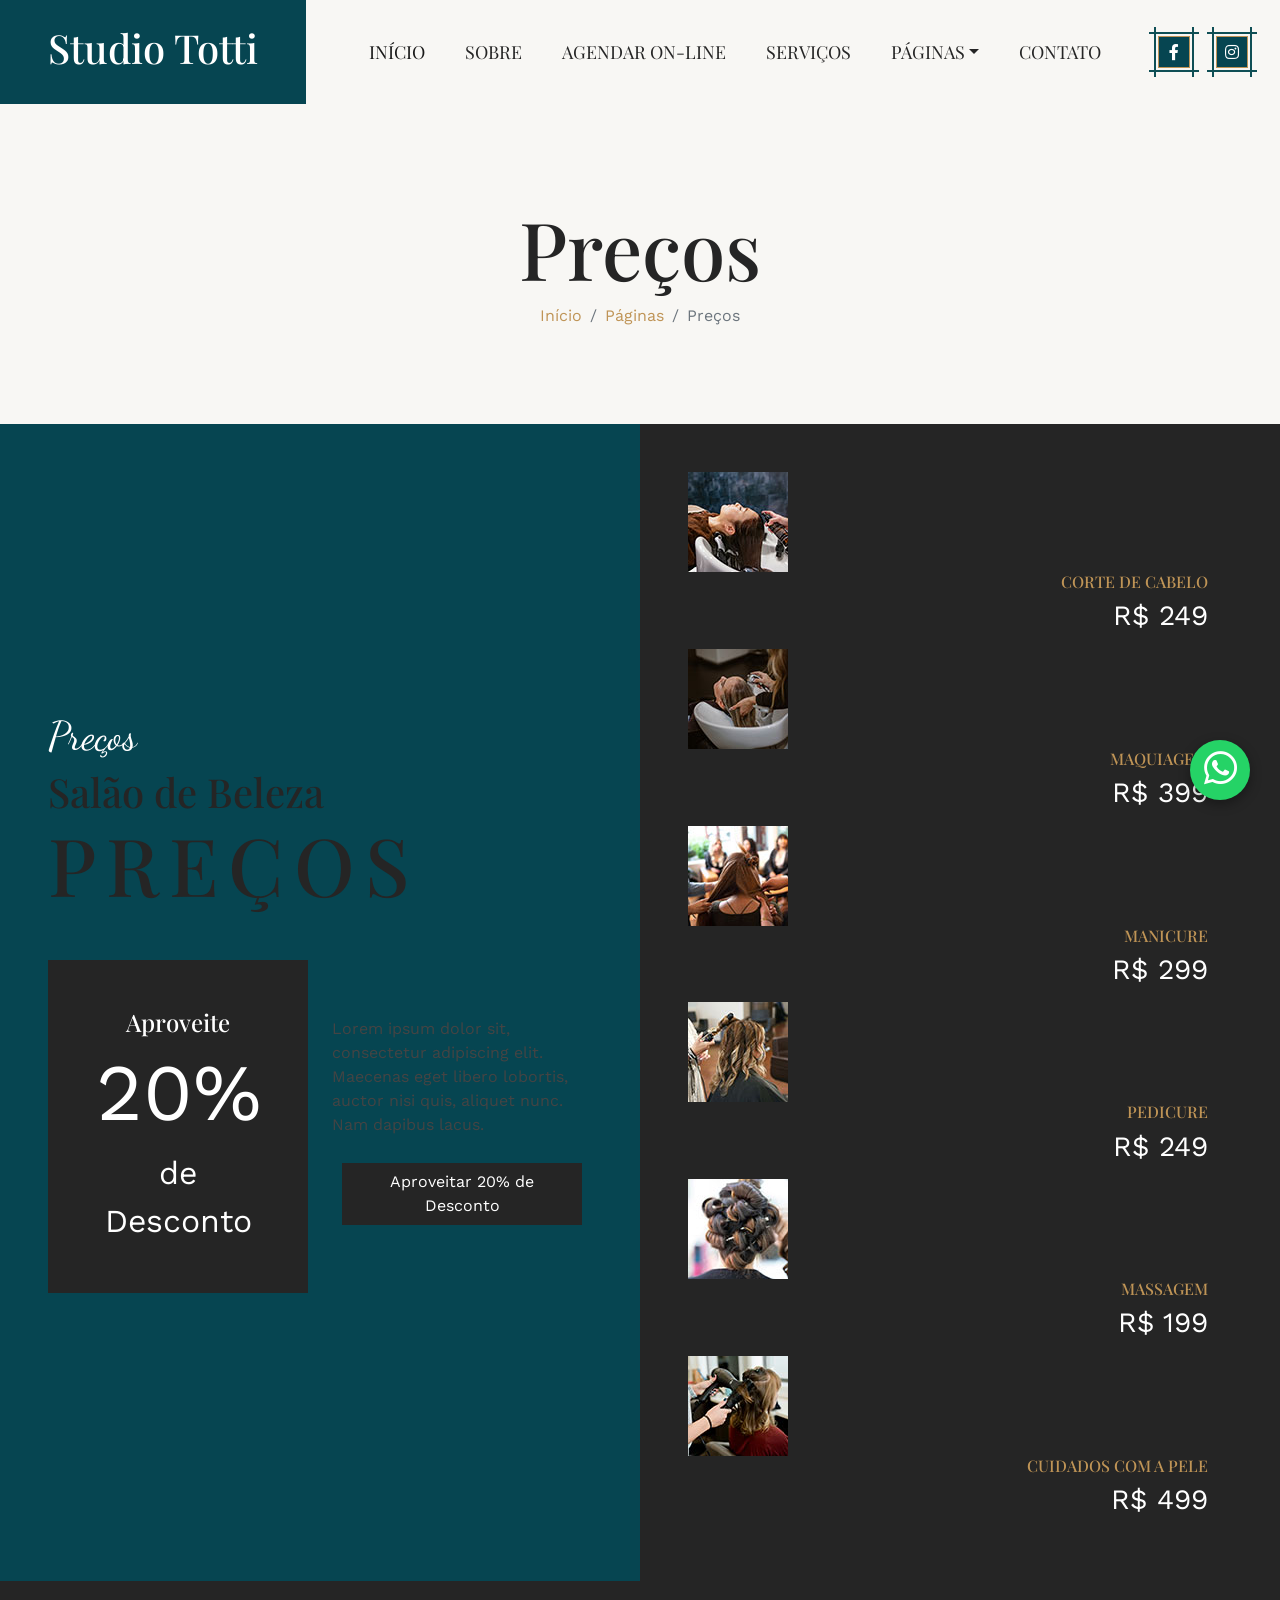
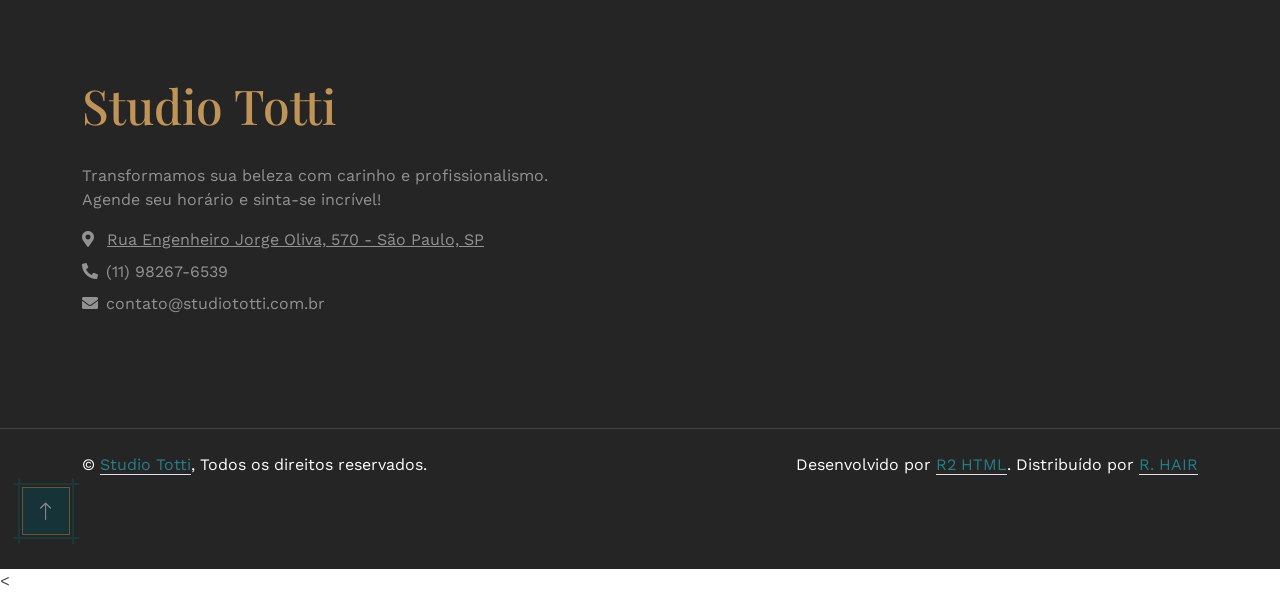
<file: price.html>
<!DOCTYPE html>
<html lang="pt-br">

<head>
    <meta charset="utf-8">
    <title>Studio Totti</title>
    <meta content="width=device-width, initial-scale=1.0" name="viewport">
    <meta content="" name="keywords">
    <meta content="" name="description">

    <!-- Favicon -->
    <link href="img/favicon.ico" rel="icon">

    <!-- Google Web Fonts -->
    <link rel="preconnect" href="https://fonts.googleapis.com">
    <link rel="preconnect" href="https://fonts.gstatic.com" crossorigin>
    <link
        href="https://fonts.googleapis.com/css2?family=Dancing+Script&family=Playfair+Display:wght@500&family=Work+Sans&display=swap"
        rel="stylesheet">

    <!-- Icon Font Stylesheet -->
    <link href="https://cdnjs.cloudflare.com/ajax/libs/font-awesome/5.10.0/css/all.min.css" rel="stylesheet">
    <link href="https://cdn.jsdelivr.net/npm/bootstrap-icons@1.4.1/font/bootstrap-icons.css" rel="stylesheet">

    <!-- Libraries Stylesheet -->
    <link href="lib/animate/animate.min.css" rel="stylesheet">
    <link href="lib/lightbox/css/lightbox.min.css" rel="stylesheet">
    <link href="lib/owlcarousel/assets/owl.carousel.min.css" rel="stylesheet">

    <!-- Customized Bootstrap Stylesheet -->
    <link href="css/bootstrap.min.css" rel="stylesheet">

    <!-- Template Stylesheet -->
    <link href="css/style.css" rel="stylesheet">
</head>

<body>
    <!-- Spinner Start -->
    <div id="spinner"
        class="show bg-white position-fixed translate-middle w-100 vh-100 top-50 start-50 d-flex align-items-center justify-content-center">
        <div class="spinner-grow text-primary" style="width: 3rem; height: 3rem;" role="status">
            <span class="sr-only">Carregando...</span>
        </div>
    </div>
    <!-- Spinner End -->

    <!-- Navbar Start -->
      <div class="container-fluid bg-light sticky-top p-0">
        <div id="header-placeholder"></div>
    </div>
    <!-- Navbar End -->

    <!-- Hero Start -->
    <div class="container-fluid bg-light page-header py-5">
        <div class="container text-center py-5">
            <h1 class="display-1 animated slideInLeft">Preços</h1>
            <nav aria-label="breadcrumb">
                <ol class="breadcrumb justify-content-center animated slideInLeft mb-0">
                    <li class="breadcrumb-item"><a class="text-primary" href="#">Início</a></li>
                    <li class="breadcrumb-item"><a class="text-primary" href="#">Páginas</a></li>
                    <li class="breadcrumb-item active" aria-current="page">Preços</li>
                </ol>
            </nav>
        </div>
    </div>
    <!-- Hero End -->

    <!-- Pricing Start -->
    <div class="container-fluid price px-0">
        <div class="row g-0">
            <div class="col-md-6">
                <div class="d-flex align-items-center h-100 bg-primary p-5">
                    <div class="wow fadeIn" data-wow-delay="0.3s">
                        <h1 class="font-dancing-script text-white">Preços</h1>
                        <h1 class="mb-0">Salão de Beleza</h1>
                        <h1 class="display-1 text-uppercase mb-5" style="letter-spacing: 10px;">Preços</h1>
                        <div class="row g-4 align-items-center">
                            <div class="col-lg-6">
                                <div class="text-center bg-dark p-5">
                                    <h4 class="text-white">Aproveite</h4>
                                    <h1 class="display-1 font-work-sans text-white">20%</h1>
                                    <p class="fs-2 text-white mb-0">de Desconto</p>
                                </div>
                            </div>
                            <div class="col-lg-6">
                                <p>Lorem ipsum dolor sit, consectetur adipiscing elit. Maecenas eget libero lobortis,
                                    auctor nisi quis, aliquet nunc. Nam dapibus lacus.</p>
                                <a class="btn btn-dark" href="">Aproveitar 20% de Desconto</a>
                            </div>
                        </div>
                    </div>
                </div>
            </div>
            <div class="col-md-6">
                <div class="h-100 bg-dark p-5">
                    <div class="price-item mb-3 wow fadeIn" data-wow-delay="0.1s">
                        <img class="img-fluid flex-shrink-0" src="img/price-1.jpg" alt="">
                        <div class="text-end px-4">
                            <h6 class="text-uppercase text-primary">Corte de Cabelo</h6>
                            <h3 class="text-white font-work-sans mb-0">R$ 249</h3>
                        </div>
                    </div>
                    <div class="price-item mb-3 wow fadeIn" data-wow-delay="0.2s">
                        <img class="img-fluid flex-shrink-0" src="img/price-2.jpg" alt="">
                        <div class="text-end px-4">
                            <h6 class="text-uppercase text-primary">Maquiagem</h6>
                            <h3 class="text-white font-work-sans mb-0">R$ 399</h3>
                        </div>
                    </div>
                    <div class="price-item mb-3 wow fadeIn" data-wow-delay="0.3s">
                        <img class="img-fluid flex-shrink-0" src="img/price-3.jpg" alt="">
                        <div class="text-end px-4">
                            <h6 class="text-uppercase text-primary">Manicure</h6>
                            <h3 class="text-white font-work-sans mb-0">R$ 299</h3>
                        </div>
                    </div>
                    <div class="price-item mb-3 wow fadeIn" data-wow-delay="0.4s">
                        <img class="img-fluid flex-shrink-0" src="img/price-4.jpg" alt="">
                        <div class="text-end px-4">
                            <h6 class="text-uppercase text-primary">Pedicure</h6>
                            <h3 class="text-white font-work-sans mb-0">R$ 249</h3>
                        </div>
                    </div>
                    <div class="price-item mb-3 wow fadeIn" data-wow-delay="0.5s">
                        <img class="img-fluid flex-shrink-0" src="img/price-5.jpg" alt="">
                        <div class="text-end px-4">
                            <h6 class="text-uppercase text-primary">Massagem</h6>
                            <h3 class="text-white font-work-sans mb-0">R$ 199</h3>
                        </div>
                    </div>
                    <div class="price-item mb-3 wow fadeIn" data-wow-delay="0.6s">
                        <img class="img-fluid flex-shrink-0" src="img/price-6.jpg" alt="">
                        <div class="text-end px-4">
                            <h6 class="text-uppercase text-primary">Cuidados com a Pele</h6>
                            <h3 class="text-white font-work-sans mb-0">R$ 499</h3>
                        </div>
                    </div>
                </div>
            </div>
        </div>
    </div>
    <!-- Pricing End -->

   <!-- Footer + copyright dinâmico -->
    <div id="footer-placeholder"></div>
    
    <!-- JavaScript Libraries -->
    <script src="https://ajax.googleapis.com/ajax/libs/jquery/3.6.1/jquery.min.js"></script>
    <script src="https://cdn.jsdelivr.net/npm/bootstrap@5.0.0/dist/js/bootstrap.bundle.min.js"></script>
    <script src="lib/wow/wow.min.js"></script>
    <script src="lib/easing/easing.min.js"></script>
    <script src="lib/waypoints/waypoints.min.js"></script>
    <script src="lib/counterup/counterup.min.js"></script>
    <script src="lib/lightbox/js/lightbox.min.js"></script>
    <script src="lib/owlcarousel/owl.carousel.min.js"></script>

    <!-- Template Javascript -->
    <script src="js/main.js"></script>
< <!-- Carregamento dinâmico dos componentes comuns -->
<script>
$(function(){
    // Carrega o header/navbar (está em includes/)
    $("#header-placeholder").load("includes/header.html", function(response, status, xhr) {
        if (status === "error") {
            console.error("Erro ao carregar includes/header.html: " + xhr.status);
            // Mostra mensagem de erro visível (opcional)
            $("#header-placeholder").html('<div class="alert alert-danger text-center">Falha ao carregar o cabeçalho</div>');
        } else {
            // Opcional: código extra após carregar (ex: eventos dos botões Dia/Semana)
            console.log("Header carregado com sucesso");
        }
    });

    // Carrega o footer
    $("#footer-placeholder").load("includes/footer.html", function(response, status, xhr) {
        if (status === "error") {
            console.error("Erro ao carregar includes/footer.html: " + xhr.status);
            $("#footer-placeholder").html('<div class="alert alert-danger text-center">Falha ao carregar o rodapé</div>');
        } else {
            // Atualiza o ano automaticamente
            const anoSpan = document.getElementById("anoAtual");
            if (anoSpan) {
                anoSpan.textContent = new Date().getFullYear();
            }
            console.log("Footer carregado com sucesso");
        }
    });
});
</script>
<script>
function abrirMapa() {
    document.getElementById("mapModal").style.display = "block";
}

function fecharMapa() {
    document.getElementById("mapModal").style.display = "none";
}

// fechar ao clicar fora
window.onclick = function(event) {
    const modal = document.getElementById("mapModal");
    if (event.target === modal) {
        modal.style.display = "none";
    }
}
</script>
</body>
</html>
</file>
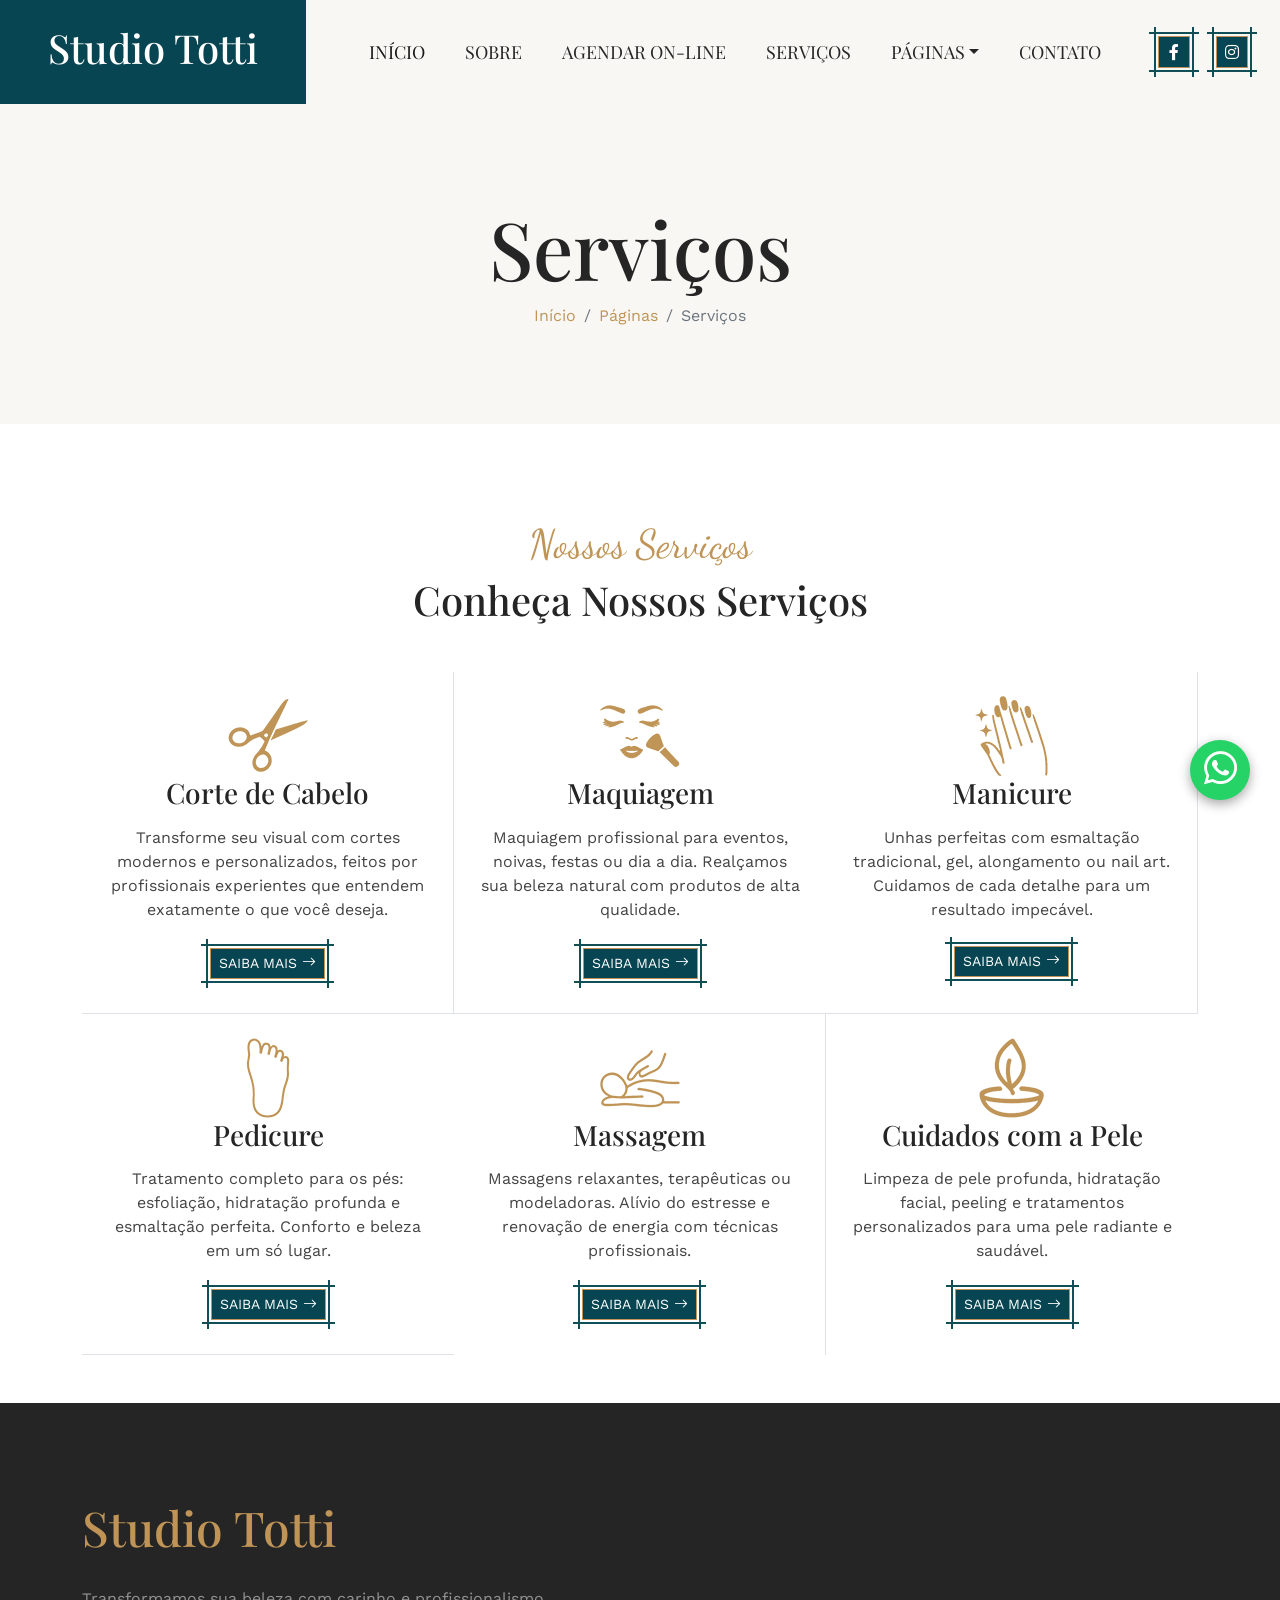
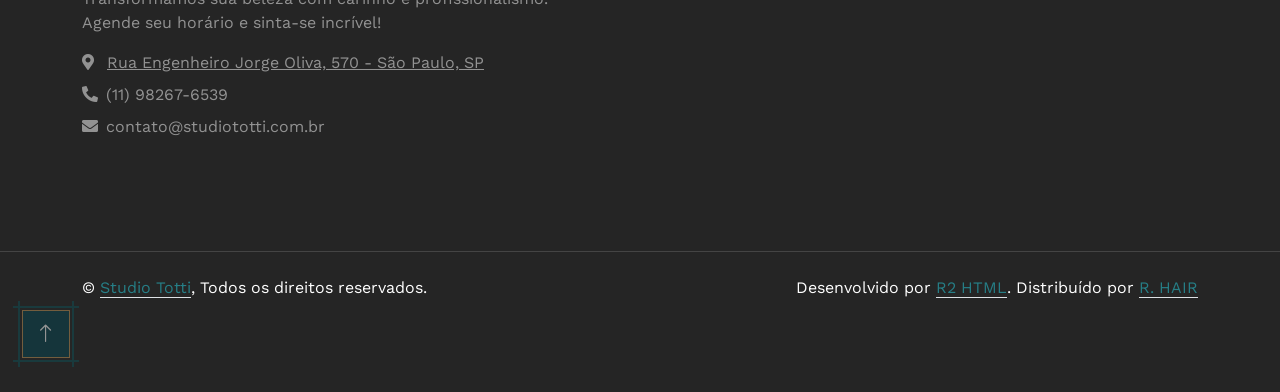
<file: service.html>
<!DOCTYPE html>
<html lang="pt-br">

<head>
    <meta charset="utf-8">
    <title>Studio Totti</title>
    <meta content="width=device-width, initial-scale=1.0" name="viewport">
    <meta content="" name="keywords">
    <meta content="" name="description">

    <!-- Favicon -->
    <link href="img/favicon.ico" rel="icon">

    <!-- Google Web Fonts -->
    <link rel="preconnect" href="https://fonts.googleapis.com">
    <link rel="preconnect" href="https://fonts.gstatic.com" crossorigin>
    <link
        href="https://fonts.googleapis.com/css2?family=Dancing+Script&family=Playfair+Display:wght@500&family=Work+Sans&display=swap"
        rel="stylesheet">

    <!-- Icon Font Stylesheet -->
    <link href="https://cdnjs.cloudflare.com/ajax/libs/font-awesome/5.10.0/css/all.min.css" rel="stylesheet">
    <link href="https://cdn.jsdelivr.net/npm/bootstrap-icons@1.4.1/font/bootstrap-icons.css" rel="stylesheet">

    <!-- Libraries Stylesheet -->
    <link href="lib/animate/animate.min.css" rel="stylesheet">
    <link href="lib/lightbox/css/lightbox.min.css" rel="stylesheet">
    <link href="lib/owlcarousel/assets/owl.carousel.min.css" rel="stylesheet">

    <!-- Customized Bootstrap Stylesheet -->
    <link href="css/bootstrap.min.css" rel="stylesheet">

    <!-- Template Stylesheet -->
    <link href="css/style.css" rel="stylesheet">
</head>

<body>
    <!-- Spinner Start -->
    <div id="spinner"
        class="show bg-white position-fixed translate-middle w-100 vh-100 top-50 start-50 d-flex align-items-center justify-content-center">
        <div class="spinner-grow text-primary" style="width: 3rem; height: 3rem;" role="status">
            <span class="sr-only">Carregando...</span>
        </div>
    </div>
    <!-- Spinner End -->

    <!-- Navbar Start -->
      <div class="container-fluid bg-light sticky-top p-0">
        <div id="header-placeholder"></div>
    </div>
    <!-- Navbar End -->

    <!-- Hero Start -->
    <div class="container-fluid bg-light page-header py-5 mb-5">
        <div class="container text-center py-5">
            <h1 class="display-1 animated slideInLeft">Serviços</h1>
            <nav aria-label="breadcrumb">
                <ol class="breadcrumb justify-content-center animated slideInLeft mb-0">
                    <li class="breadcrumb-item"><a class="text-primary" href="#">Início</a></li>
                    <li class="breadcrumb-item"><a class="text-primary" href="#">Páginas</a></li>
                    <li class="breadcrumb-item active" aria-current="page">Serviços</li>
                </ol>
            </nav>
        </div>
    </div>
    <!-- Hero End -->

    <!-- Service Start -->
    <div class="container-fluid service py-5">
        <div class="container">
            <div class="text-center wow fadeIn" data-wow-delay="0.1s">
                <h1 class="font-dancing-script text-primary">Nossos Serviços</h1>
                <h1 class="mb-5">Conheça Nossos Serviços</h1>
            </div>
            <div class="row g-4 g-md-0 text-center">
                <div class="col-md-6 col-lg-4">
                    <div class="service-item h-100 p-4 border-bottom border-end wow fadeIn" data-wow-delay="0.1s">
                        <img class="img-fluid" src="img/haircut.png" alt="Corte de cabelo">
                        <h3 class="mb-3">Corte de Cabelo</h3>
                        <p class="mb-3">Transforme seu visual com cortes modernos e personalizados, feitos por profissionais experientes que entendem exatamente o que você deseja.</p>
                        <a class="btn btn-sm btn-primary text-uppercase" href="">Saiba Mais <i class="bi bi-arrow-right"></i></a>
                    </div>
                </div>
                <div class="col-md-6 col-lg-4">
                    <div class="service-item h-100 p-4 border-bottom border-lg-end wow fadeIn" data-wow-delay="0.3s">
                        <img class="img-fluid" src="img/makeup.png" alt="Maquiagem">
                        <h3 class="mb-3">Maquiagem</h3>
                        <p class="mb-3">Maquiagem profissional para eventos, noivas, festas ou dia a dia. Realçamos sua beleza natural com produtos de alta qualidade.</p>
                        <a class="btn btn-sm btn-primary text-uppercase" href="">Saiba Mais <i class="bi bi-arrow-right"></i></a>
                    </div>
                </div>
                <div class="col-md-6 col-lg-4">
                    <div class="service-item h-100 p-4 border-bottom border-end border-lg-end-0 wow fadeIn"
                        data-wow-delay="0.5s">
                        <img class="img-fluid" src="img/manicure.png" alt="Manicure">
                        <h3 class="mb-3">Manicure</h3>
                        <p class="mb-3">Unhas perfeitas com esmaltação tradicional, gel, alongamento ou nail art. Cuidamos de cada detalhe para um resultado impecável.</p>
                        <a class="btn btn-sm btn-primary text-uppercase my-2" href="">Saiba Mais <i class="bi bi-arrow-right"></i></a>
                    </div>
                </div>
                <div class="col-md-6 col-lg-4">
                    <div class="service-item h-100 p-4 border-bottom border-lg-bottom-0 border-lg-end wow fadeIn"
                        data-wow-delay="0.1s">
                        <img class="img-fluid" src="img/pedicure.png" alt="Pedicure">
                        <h3 class="mb-3">Pedicure</h3>
                        <p class="mb-3">Tratamento completo para os pés: esfoliação, hidratação profunda e esmaltação perfeita. Conforto e beleza em um só lugar.</p>
                        <a class="btn btn-sm btn-primary text-uppercase" href="">Saiba Mais <i class="bi bi-arrow-right"></i></a>
                    </div>
                </div>
                <div class="col-md-6 col-lg-4">
                    <div class="service-item h-100 p-4 border-end wow fadeIn" data-wow-delay="0.3s">
                        <img class="img-fluid" src="img/massage.png" alt="Massagem">
                        <h3 class="mb-3">Massagem</h3>
                        <p class="mb-3">Massagens relaxantes, terapêuticas ou modeladoras. Alívio do estresse e renovação de energia com técnicas profissionais.</p>
                        <a class="btn btn-sm btn-primary text-uppercase" href="">Saiba Mais <i class="bi bi-arrow-right"></i></a>
                    </div>
                </div>
                <div class="col-md-6 col-lg-4">
                    <div class="service-item h-100 p-4 wow fadeIn" data-wow-delay="0.5s">
                        <img class="img-fluid" src="img/skin-care.png" alt="Cuidados com a pele">
                        <h3 class="mb-3">Cuidados com a Pele</h3>
                        <p class="mb-3">Limpeza de pele profunda, hidratação facial, peeling e tratamentos personalizados para uma pele radiante e saudável.</p>
                        <a class="btn btn-sm btn-primary text-uppercase" href="">Saiba Mais <i class="bi bi-arrow-right"></i></a>
                    </div>
                </div>
            </div>
        </div>
    </div>
    <!-- Service End -->

    <!-- Testimonial Start 
    <div class="container-fluid py-5">
        <div class="container">
            <div class="text-center wow fadeIn" data-wow-delay="0.2s">
                <h1 class="font-dancing-script text-primary">Depoimentos</h1>
                <h1 class="mb-5">O que nossos clientes dizem!</h1>
            </div>
            <div class="owl-carousel testimonial-carousel wow fadeIn" data-wow-delay="0.3s">
                <div class="text-center bg-light p-4">
                    <i class="fa fa-quote-left fa-3x mb-3"></i>
                    <p>Atendimento incrível, ambiente super aconchegante e profissionais muito capacitadas. Saí me sentindo renovada!</p>
                    <img class="img-fluid mx-auto border p-1 mb-3" src="img/testimonial-1.jpg" alt="">
                    <h4 class="mb-1">Ana Silva</h4>
                    <span>Empresária</span>
                </div>
                <div class="text-center bg-light p-4">
                    <i class="fa fa-quote-left fa-3x mb-3"></i>
                    <p>O melhor salão que já fui! A maquiagem para o meu casamento ficou perfeita. Recomendo de olhos fechados.</p>
                    <img class="img-fluid mx-auto border p-1 mb-3" src="img/testimonial-2.jpg" alt="">
                    <h4 class="mb-1">Carolina Mendes</h4>
                    <span>Noiva</span>
                </div>
                <div class="text-center bg-light p-4">
                    <i class="fa fa-quote-left fa-3x mb-3"></i>
                    <p>As massagens são maravilhosas! Saio de lá sem dor nas costas e completamente relaxada. Volto sempre!</p>
                    <img class="img-fluid mx-auto border p-1 mb-3" src="img/testimonial-3.jpg" alt="">
                    <h4 class="mb-1">Juliana Costa</h4>
                    <span>Professora</span>
                </div>
                <div class="text-center bg-light p-4">
                    <i class="fa fa-quote-left fa-3x mb-3"></i>
                    <p>Adorei o tratamento facial! Minha pele nunca esteve tão iluminada. Profissionais atenciosas e produtos excelentes.</p>
                    <img class="img-fluid mx-auto border p-1 mb-3" src="img/testimonial-4.jpg" alt="">
                    <h4 class="mb-1">Mariana Oliveira</h4>
                    <span>Advogada</span>
                </div>
            </div>
        </div>
    </div>
    Testimonial End -->

    <!-- Footer + copyright dinâmico -->
    <div id="footer-placeholder"></div>

    <!-- JavaScript Libraries -->
    <script src="https://ajax.googleapis.com/ajax/libs/jquery/3.6.1/jquery.min.js"></script>
    <script src="https://cdn.jsdelivr.net/npm/bootstrap@5.0.0/dist/js/bootstrap.bundle.min.js"></script>
    <script src="lib/wow/wow.min.js"></script>
    <script src="lib/easing/easing.min.js"></script>
    <script src="lib/waypoints/waypoints.min.js"></script>
    <script src="lib/counterup/counterup.min.js"></script>
    <script src="lib/lightbox/js/lightbox.min.js"></script>
    <script src="lib/owlcarousel/owl.carousel.min.js"></script>

    <!-- Template Javascript -->
    <script src="js/main.js"></script>
 <!-- Carregamento dinâmico dos componentes comuns -->
<script>
$(function(){
    // Carrega o header/navbar (está em includes/)
    $("#header-placeholder").load("includes/header.html", function(response, status, xhr) {
        if (status === "error") {
            console.error("Erro ao carregar includes/header.html: " + xhr.status);
            // Mostra mensagem de erro visível (opcional)
            $("#header-placeholder").html('<div class="alert alert-danger text-center">Falha ao carregar o cabeçalho</div>');
        } else {
            // Opcional: código extra após carregar (ex: eventos dos botões Dia/Semana)
            console.log("Header carregado com sucesso");
        }
    });

    // Carrega o footer
    $("#footer-placeholder").load("includes/footer.html", function(response, status, xhr) {
        if (status === "error") {
            console.error("Erro ao carregar includes/footer.html: " + xhr.status);
            $("#footer-placeholder").html('<div class="alert alert-danger text-center">Falha ao carregar o rodapé</div>');
        } else {
            // Atualiza o ano automaticamente
            const anoSpan = document.getElementById("anoAtual");
            if (anoSpan) {
                anoSpan.textContent = new Date().getFullYear();
            }
            console.log("Footer carregado com sucesso");
        }
    }); // Carrega o testimonial
    $("#testimonial-placeholder").load("includes/testimonial.html", function(response, status, xhr) {
        if (status === "error") {
            console.error("Erro ao carregar includes/testimonial.html: " + xhr.status);
            $("#testimonial-placeholder").html('<div class="alert alert-danger text-center">Falha ao carregar o rodapé</div>');
        } else {
            // Atualiza o ano automaticamente
            const anoSpan = document.getElementById("anoAtual");
            if (anoSpan) {
                anoSpan.textContent = new Date().getFullYear();
            }
            console.log("testimonial carregado com sucesso");
        }
    });
});
</script>
<script>
function abrirMapa() {
    document.getElementById("mapModal").style.display = "block";
}

function fecharMapa() {
    document.getElementById("mapModal").style.display = "none";
}

// fechar ao clicar fora
window.onclick = function(event) {
    const modal = document.getElementById("mapModal");
    if (event.target === modal) {
        modal.style.display = "none";
    }
}
</script>
</body>
</html>
</file>
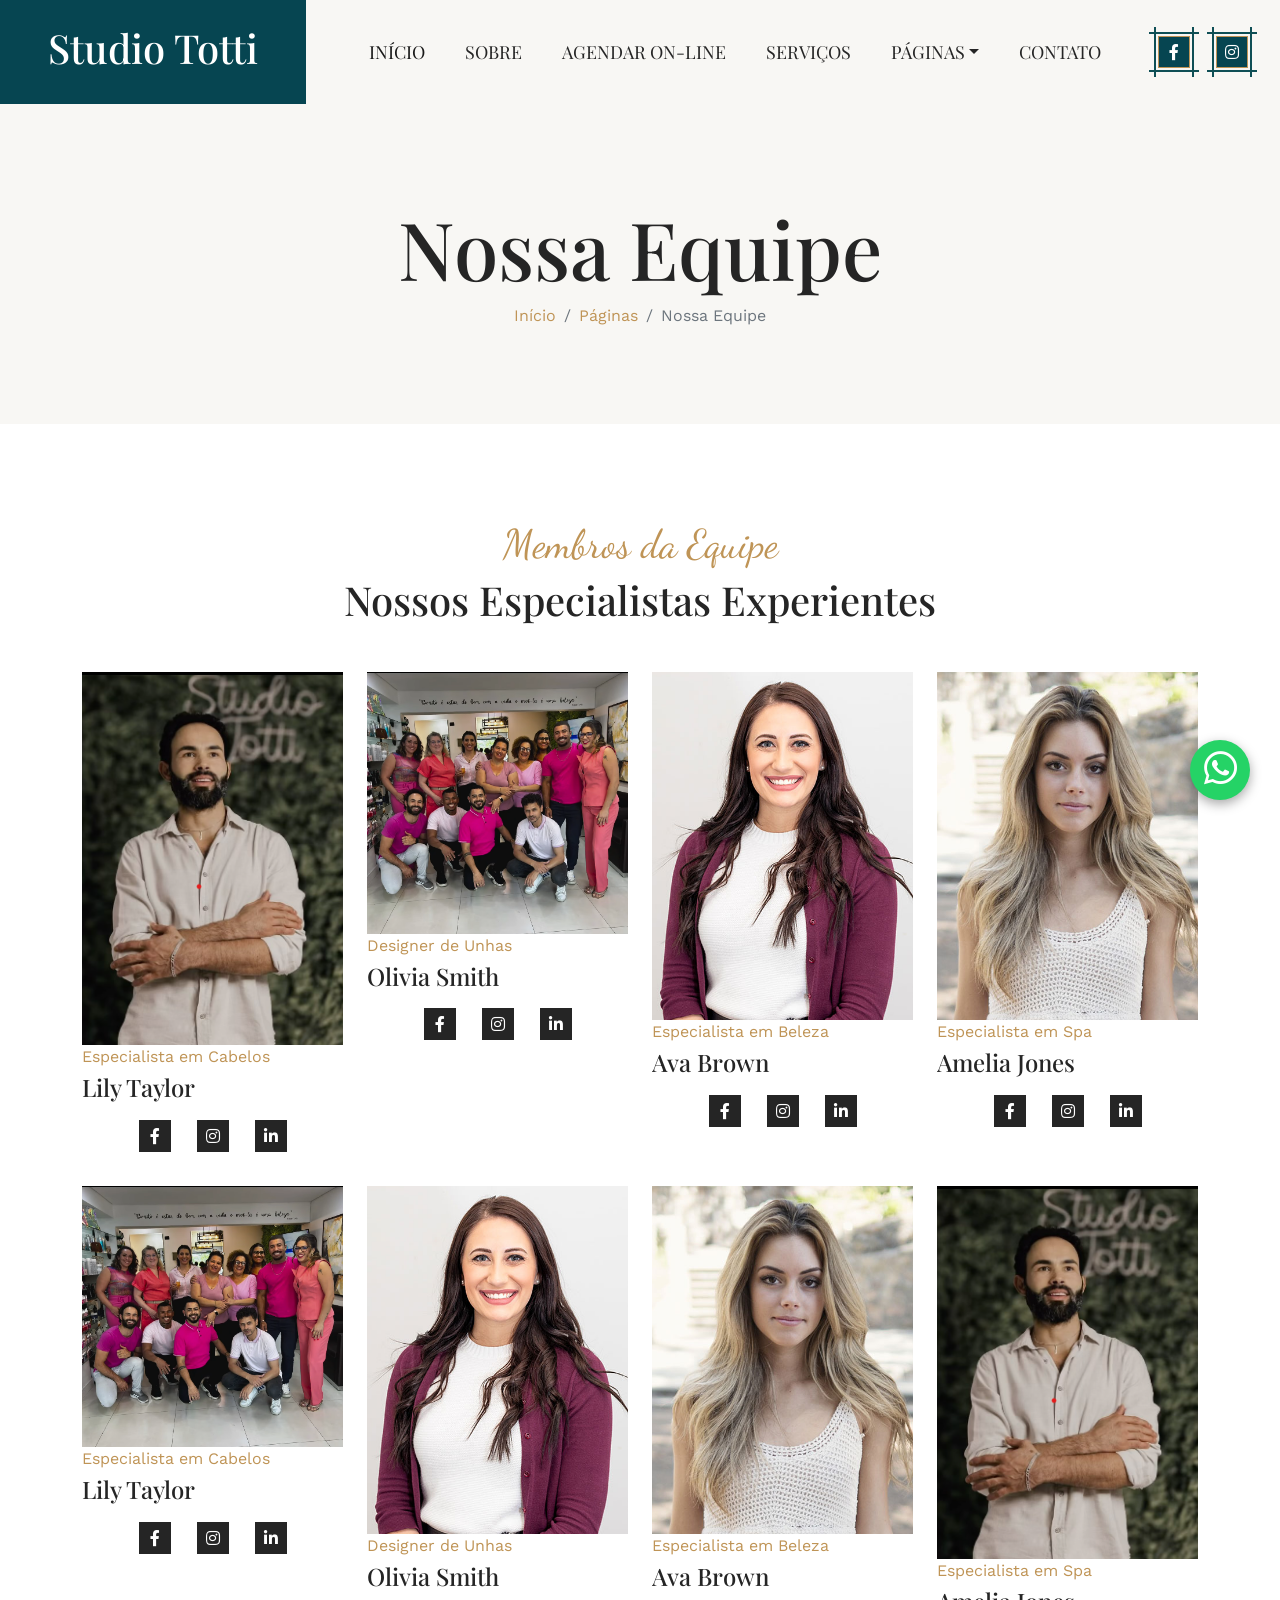
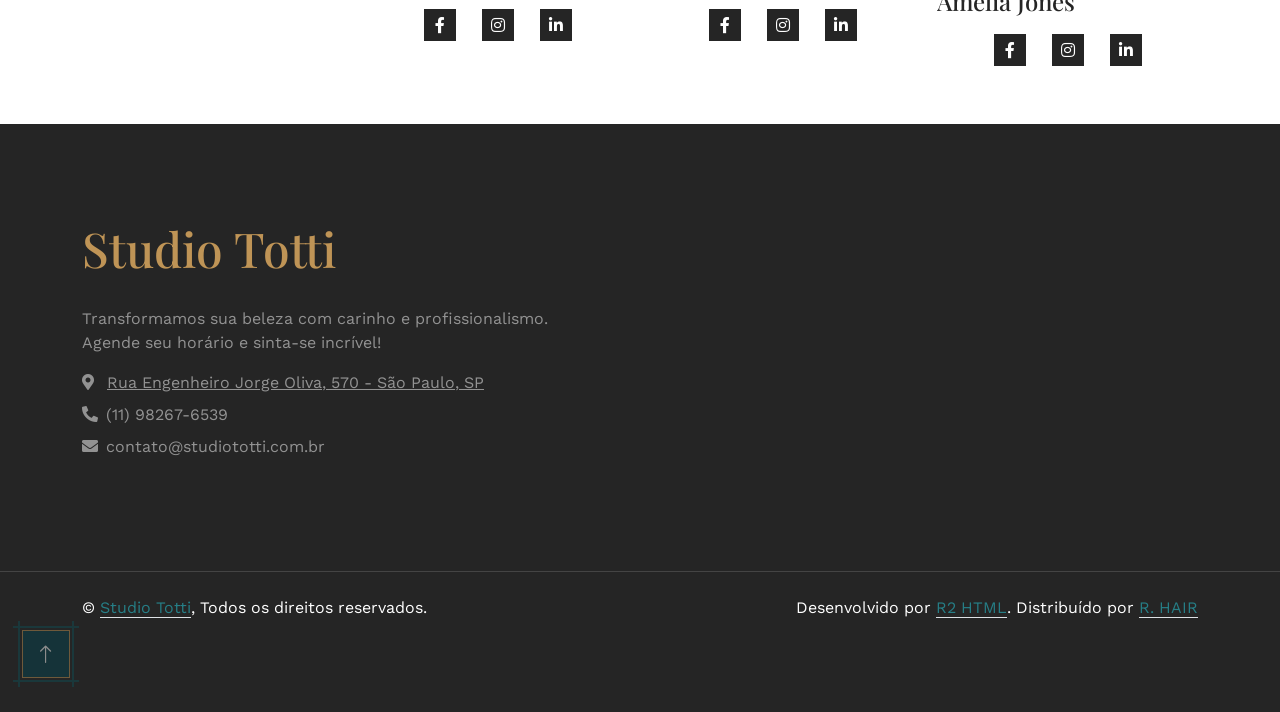
<file: team.html>
<!DOCTYPE html>
<html lang="pt-br">

<head>
    <meta charset="utf-8">
    <title>Studio Totti</title>
    <meta content="width=device-width, initial-scale=1.0" name="viewport">
    <meta content="" name="keywords">
    <meta content="" name="description">

    <!-- Favicon -->
    <link href="img/favicon.ico" rel="icon">

    <!-- Google Web Fonts -->
    <link rel="preconnect" href="https://fonts.googleapis.com">
    <link rel="preconnect" href="https://fonts.gstatic.com" crossorigin>
    <link
        href="https://fonts.googleapis.com/css2?family=Dancing+Script&family=Playfair+Display:wght@500&family=Work+Sans&display=swap"
        rel="stylesheet">

    <!-- Icon Font Stylesheet -->
    <link href="https://cdnjs.cloudflare.com/ajax/libs/font-awesome/5.10.0/css/all.min.css" rel="stylesheet">
    <link href="https://cdn.jsdelivr.net/npm/bootstrap-icons@1.4.1/font/bootstrap-icons.css" rel="stylesheet">

    <!-- Libraries Stylesheet -->
    <link href="lib/animate/animate.min.css" rel="stylesheet">
    <link href="lib/lightbox/css/lightbox.min.css" rel="stylesheet">
    <link href="lib/owlcarousel/assets/owl.carousel.min.css" rel="stylesheet">

    <!-- Customized Bootstrap Stylesheet -->
    <link href="css/bootstrap.min.css" rel="stylesheet">

    <!-- Template Stylesheet -->
    <link href="css/style.css" rel="stylesheet">
</head>

<body>
    <!-- Spinner Start -->
    <div id="spinner"
        class="show bg-white position-fixed translate-middle w-100 vh-100 top-50 start-50 d-flex align-items-center justify-content-center">
        <div class="spinner-grow text-primary" style="width: 3rem; height: 3rem;" role="status">
            <span class="sr-only">Carregando...</span>
        </div>
    </div>
    <!-- Spinner End -->

    <!-- Navbar Start -->
      <div class="container-fluid bg-light sticky-top p-0">
        <div id="header-placeholder"></div>
    </div>
    <!-- Navbar End -->

    <!-- Hero Start -->
    <div class="container-fluid bg-light page-header py-5 mb-5">
        <div class="container text-center py-5">
            <h1 class="display-1 animated slideInLeft">Nossa Equipe</h1>
            <nav aria-label="breadcrumb">
                <ol class="breadcrumb justify-content-center animated slideInLeft mb-0">
                    <li class="breadcrumb-item"><a class="text-primary" href="#">Início</a></li>
                    <li class="breadcrumb-item"><a class="text-primary" href="#">Páginas</a></li>
                    <li class="breadcrumb-item active" aria-current="page">Nossa Equipe</li>
                </ol>
            </nav>
        </div>
    </div>
    <!-- Hero End -->

    <!-- Team Start -->
    <div class="container-fluid overflow-hidden py-5">
        <div class="container">
            <div class="text-center wow fadeIn" data-wow-delay="0.2s">
                <h1 class="font-dancing-script text-primary">Membros da Equipe</h1>
                <h1 class="mb-5">Nossos Especialistas Experientes</h1>
            </div>
            <div class="row g-4 team mb-4">
                <div class="col-md-6 col-lg-3 wow fadeIn" data-wow-delay="0.1s">
                    <div class="team-item position-relative overflow-hidden">
                        <img class="img-fluid w-100" src="img/team-1.jpg" alt="">
                        <div class="team-overlay">
                            <p class="text-primary mb-1">Especialista em Cabelos</p>
                            <h4>Lily Taylor</h4>
                            <div class="d-flex justify-content-center">
                                <a class="btn btn-dark btn-sm-square border-2 me-3" href=""><i class="fab fa-facebook-f"></i></a>
                                <a class="btn btn-dark btn-sm-square border-2 me-3" href=""><i class="fab fa-instagram"></i></a>
                                <a class="btn btn-dark btn-sm-square border-2" href=""><i class="fab fa-linkedin-in"></i></a>
                            </div>
                        </div>
                    </div>
                </div>
                <div class="col-md-6 col-lg-3 wow fadeIn" data-wow-delay="0.3s">
                    <div class="team-item position-relative overflow-hidden">
                        <img class="img-fluid w-100" src="img/team-2.jpg" alt="">
                        <div class="team-overlay">
                            <p class="text-primary mb-1">Designer de Unhas</p>
                            <h4>Olivia Smith</h4>
                            <div class="d-flex justify-content-center">
                                <a class="btn btn-dark btn-sm-square border-2 me-3" href=""><i class="fab fa-facebook-f"></i></a>
                                <a class="btn btn-dark btn-sm-square border-2 me-3" href=""><i class="fab fa-instagram"></i></a>
                                <a class="btn btn-dark btn-sm-square border-2" href=""><i class="fab fa-linkedin-in"></i></a>
                            </div>
                        </div>
                    </div>
                </div>
                <div class="col-md-6 col-lg-3 wow fadeIn" data-wow-delay="0.5s">
                    <div class="team-item position-relative overflow-hidden">
                        <img class="img-fluid w-100" src="img/team-3.jpg" alt="">
                        <div class="team-overlay">
                            <p class="text-primary mb-1">Especialista em Beleza</p>
                            <h4>Ava Brown</h4>
                            <div class="d-flex justify-content-center">
                                <a class="btn btn-dark btn-sm-square border-2 me-3" href=""><i class="fab fa-facebook-f"></i></a>
                                <a class="btn btn-dark btn-sm-square border-2 me-3" href=""><i class="fab fa-instagram"></i></a>
                                <a class="btn btn-dark btn-sm-square border-2" href=""><i class="fab fa-linkedin-in"></i></a>
                            </div>
                        </div>
                    </div>
                </div>
                <div class="col-md-6 col-lg-3 wow fadeIn" data-wow-delay="0.7s">
                    <div class="team-item position-relative overflow-hidden">
                        <img class="img-fluid w-100" src="img/team-4.jpg" alt="">
                        <div class="team-overlay">
                            <p class="text-primary mb-1">Especialista em Spa</p>
                            <h4>Amelia Jones</h4>
                            <div class="d-flex justify-content-center">
                                <a class="btn btn-dark btn-sm-square border-2 me-3" href=""><i class="fab fa-facebook-f"></i></a>
                                <a class="btn btn-dark btn-sm-square border-2 me-3" href=""><i class="fab fa-instagram"></i></a>
                                <a class="btn btn-dark btn-sm-square border-2" href=""><i class="fab fa-linkedin-in"></i></a>
                            </div>
                        </div>
                    </div>
                </div>
            </div>
            <div class="row g-4 team">
                <div class="col-md-6 col-lg-3 wow fadeIn" data-wow-delay="0.1s">
                    <div class="team-item position-relative overflow-hidden">
                        <img class="img-fluid w-100" src="img/team-2.jpg" alt="">
                        <div class="team-overlay">
                            <p class="text-primary mb-1">Especialista em Cabelos</p>
                            <h4>Lily Taylor</h4>
                            <div class="d-flex justify-content-center">
                                <a class="btn btn-dark btn-sm-square border-2 me-3" href=""><i class="fab fa-facebook-f"></i></a>
                                <a class="btn btn-dark btn-sm-square border-2 me-3" href=""><i class="fab fa-instagram"></i></a>
                                <a class="btn btn-dark btn-sm-square border-2" href=""><i class="fab fa-linkedin-in"></i></a>
                            </div>
                        </div>
                    </div>
                </div>
                <div class="col-md-6 col-lg-3 wow fadeIn" data-wow-delay="0.3s">
                    <div class="team-item position-relative overflow-hidden">
                        <img class="img-fluid w-100" src="img/team-3.jpg" alt="">
                        <div class="team-overlay">
                            <p class="text-primary mb-1">Designer de Unhas</p>
                            <h4>Olivia Smith</h4>
                            <div class="d-flex justify-content-center">
                                <a class="btn btn-dark btn-sm-square border-2 me-3" href=""><i class="fab fa-facebook-f"></i></a>
                                <a class="btn btn-dark btn-sm-square border-2 me-3" href=""><i class="fab fa-instagram"></i></a>
                                <a class="btn btn-dark btn-sm-square border-2" href=""><i class="fab fa-linkedin-in"></i></a>
                            </div>
                        </div>
                    </div>
                </div>
                <div class="col-md-6 col-lg-3 wow fadeIn" data-wow-delay="0.5s">
                    <div class="team-item position-relative overflow-hidden">
                        <img class="img-fluid w-100" src="img/team-4.jpg" alt="">
                        <div class="team-overlay">
                            <p class="text-primary mb-1">Especialista em Beleza</p>
                            <h4>Ava Brown</h4>
                            <div class="d-flex justify-content-center">
                                <a class="btn btn-dark btn-sm-square border-2 me-3" href=""><i class="fab fa-facebook-f"></i></a>
                                <a class="btn btn-dark btn-sm-square border-2 me-3" href=""><i class="fab fa-instagram"></i></a>
                                <a class="btn btn-dark btn-sm-square border-2" href=""><i class="fab fa-linkedin-in"></i></a>
                            </div>
                        </div>
                    </div>
                </div>
                <div class="col-md-6 col-lg-3 wow fadeIn" data-wow-delay="0.7s">
                    <div class="team-item position-relative overflow-hidden">
                        <img class="img-fluid w-100" src="img/team-1.jpg" alt="">
                        <div class="team-overlay">
                            <p class="text-primary mb-1">Especialista em Spa</p>
                            <h4>Amelia Jones</h4>
                            <div class="d-flex justify-content-center">
                                <a class="btn btn-dark btn-sm-square border-2 me-3" href=""><i class="fab fa-facebook-f"></i></a>
                                <a class="btn btn-dark btn-sm-square border-2 me-3" href=""><i class="fab fa-instagram"></i></a>
                                <a class="btn btn-dark btn-sm-square border-2" href=""><i class="fab fa-linkedin-in"></i></a>
                            </div>
                        </div>
                    </div>
                </div>
            </div>
        </div>
    </div>
    <!-- Team End -->

    <!-- Footer + copyright dinâmico -->
    <div id="footer-placeholder"></div>

    <!-- JavaScript Libraries -->
    <script src="https://ajax.googleapis.com/ajax/libs/jquery/3.6.1/jquery.min.js"></script>
    <script src="https://cdn.jsdelivr.net/npm/bootstrap@5.0.0/dist/js/bootstrap.bundle.min.js"></script>
    <script src="lib/wow/wow.min.js"></script>
    <script src="lib/easing/easing.min.js"></script>
    <script src="lib/waypoints/waypoints.min.js"></script>
    <script src="lib/counterup/counterup.min.js"></script>
    <script src="lib/lightbox/js/lightbox.min.js"></script>
    <script src="lib/owlcarousel/owl.carousel.min.js"></script>

    <!-- Template Javascript -->
    <script src="js/main.js"></script>
 <!-- Carregamento dinâmico dos componentes comuns -->
<script>
$(function(){
    // Carrega o header/navbar (está em includes/)
    $("#header-placeholder").load("includes/header.html", function(response, status, xhr) {
        if (status === "error") {
            console.error("Erro ao carregar includes/header.html: " + xhr.status);
            // Mostra mensagem de erro visível (opcional)
            $("#header-placeholder").html('<div class="alert alert-danger text-center">Falha ao carregar o cabeçalho</div>');
        } else {
            // Opcional: código extra após carregar (ex: eventos dos botões Dia/Semana)
            console.log("Header carregado com sucesso");
        }
    });

    // Carrega o footer
    $("#footer-placeholder").load("includes/footer.html", function(response, status, xhr) {
        if (status === "error") {
            console.error("Erro ao carregar includes/footer.html: " + xhr.status);
            $("#footer-placeholder").html('<div class="alert alert-danger text-center">Falha ao carregar o rodapé</div>');
        } else {
            // Atualiza o ano automaticamente
            const anoSpan = document.getElementById("anoAtual");
            if (anoSpan) {
                anoSpan.textContent = new Date().getFullYear();
            }
            console.log("Footer carregado com sucesso");
        }
    });
});
</script>
<script>
function abrirMapa() {
    document.getElementById("mapModal").style.display = "block";
}

function fecharMapa() {
    document.getElementById("mapModal").style.display = "none";
}

// fechar ao clicar fora
window.onclick = function(event) {
    const modal = document.getElementById("mapModal");
    if (event.target === modal) {
        modal.style.display = "none";
    }
}
</script>
</body>
</html>
</file>
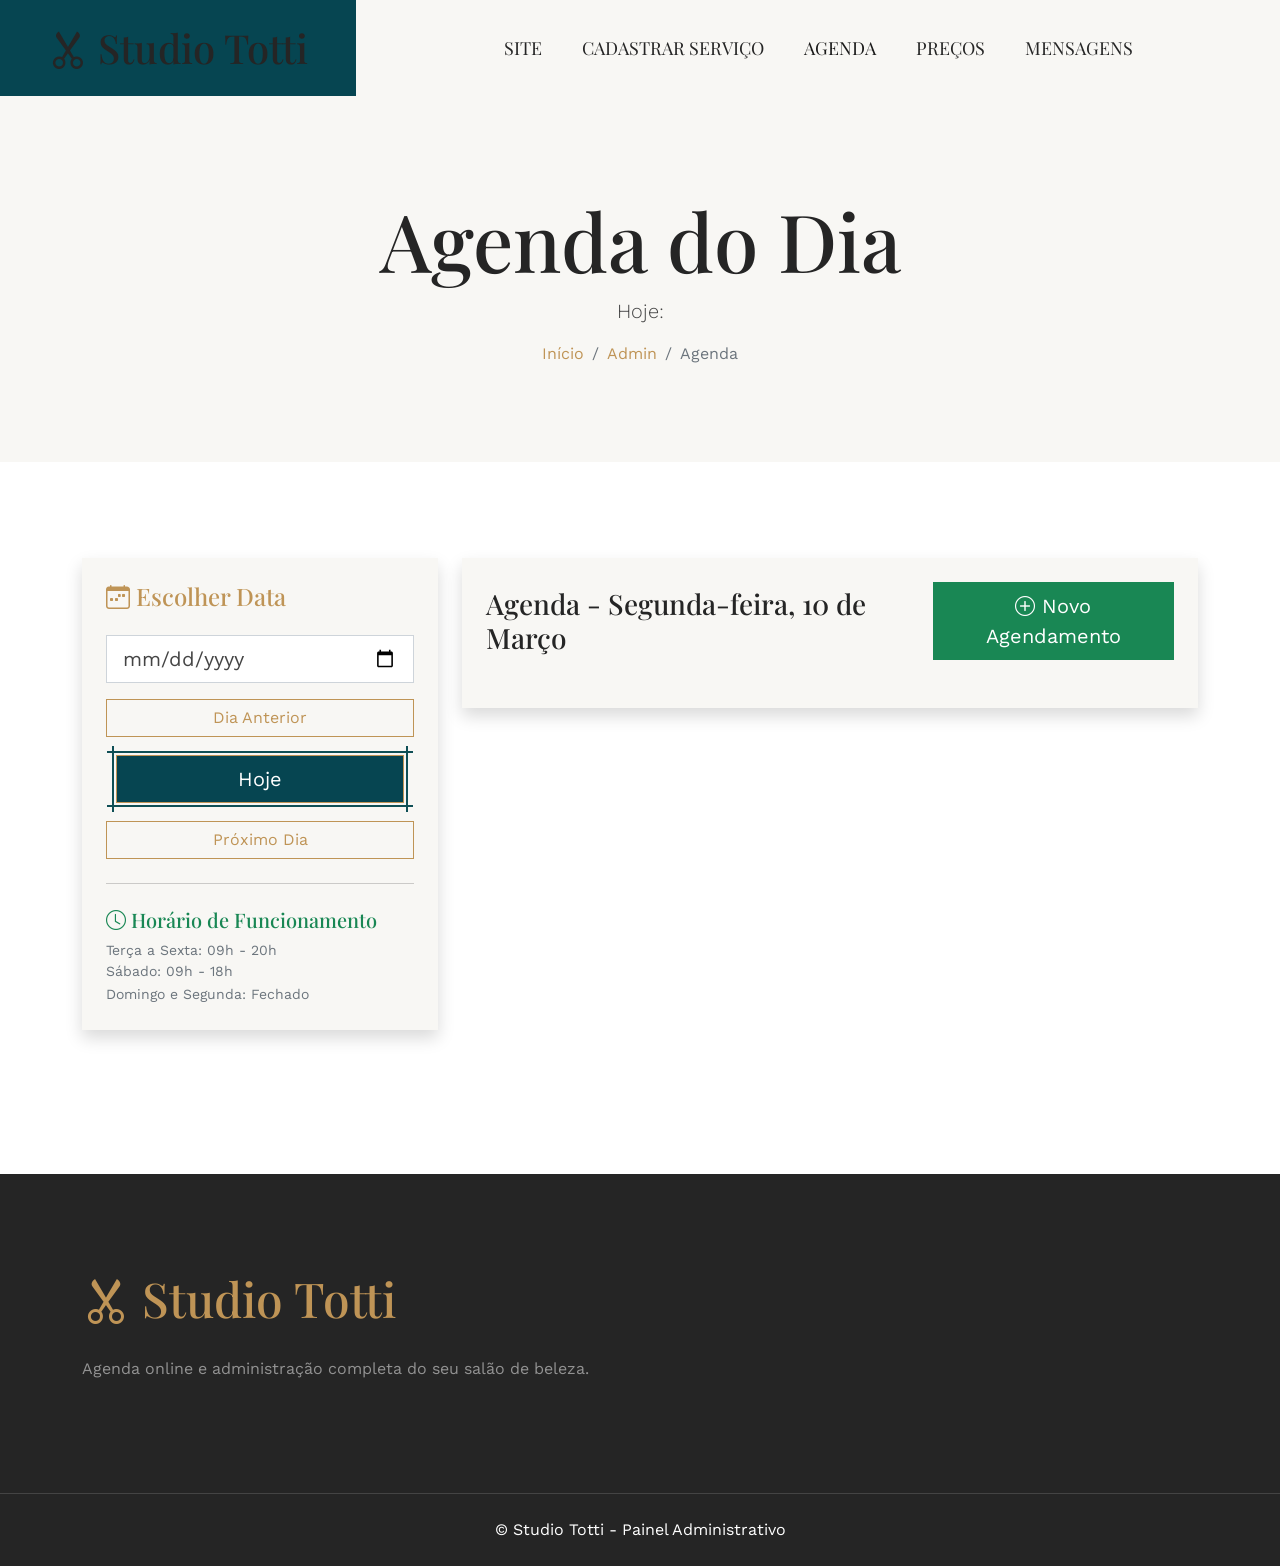
<file: admin/agenda.html>
<!DOCTYPE html>
<html lang="pt-br">

<head>
    <meta charset="utf-8">
    <title>Studio Totti - Agenda de Atendimentos</title>
    <meta content="width=device-width, initial-scale=1.0" name="viewport">
    <meta content="agenda salão, agendamento beleza, studio totti admin" name="keywords">
    <meta content="Agenda completa do Studio Totti - Visualize, confirme e gerencie todos os agendamentos" name="description">

    <!-- Favicon -->
    <link href="../img/favicon.ico" rel="icon">

    <!-- Google Web Fonts -->
    <link rel="preconnect" href="https://fonts.googleapis.com">
    <link rel="preconnect" href="https://fonts.gstatic.com" crossorigin>
    <link href="https://fonts.googleapis.com/css2?family=Dancing+Script&family=Playfair+Display:wght@500&family=Work+Sans&display=swap" rel="stylesheet">

    <!-- Icons -->
    <link href="https://cdnjs.cloudflare.com/ajax/libs/font-awesome/5.10.0/css/all.min.css" rel="stylesheet">
    <link href="https://cdn.jsdelivr.net/npm/bootstrap-icons@1.4.1/font/bootstrap-icons.css" rel="stylesheet">

    <!-- Styles -->
    <link href="../lib/animate/animate.min.css" rel="stylesheet">
    <link href="../css/bootstrap.min.css" rel="stylesheet">
    <link href="../css/style.css" rel="stylesheet">
</head>

<body>
    <!-- Spinner -->
    <div id="spinner" class="show bg-white position-fixed translate-middle w-100 vh-100 top-50 start-50 d-flex align-items-center justify-content-center">
        <div class="spinner-grow text-primary" style="width: 3rem; height: 3rem;" role="status">
            <span class="sr-only">Carregando...</span>
        </div>
    </div>

    <!-- Navbar Admin -->
    <div class="container-fluid bg-light sticky-top p-0">
        <nav class="navbar navbar-expand-lg navbar-light p-0">
            <a href="../index.html" class="navbar-brand bg-primary py-4 px-5 me-0">
                <h1 class="mb-0"><i class="bi bi-scissors"></i> Studio Totti</h1>
            </a>
            <button type="button" class="navbar-toggler me-4" data-bs-toggle="collapse" data-bs-target="#navbarCollapse">
                <span class="navbar-toggler-icon"></span>
            </button>
            <div class="collapse navbar-collapse p-3" id="navbarCollapse">
                <div class="navbar-nav mx-auto">
                    <a href="../index.html" class="nav-item nav-link">Site</a>
                    <a href="servicos-novo.html" class="nav-item nav-link">Cadastrar Serviço</a>
                    <a href="agenda.html" class="nav-item nav-link active">Agenda</a>
                    <a href="../price.html" class="nav-item nav-link">Preços</a>
                    <a href="../contact.html" class="nav-item nav-link">Mensagens</a>
                </div>
            </div>
        </nav>
    </div>

    <!-- Page Header -->
    <div class="container-fluid bg-light page-header py-5 mb-5">
        <div class="container text-center py-5">
            <h1 class="display-1 animated slideInLeft">Agenda do Dia</h1>
            <p class="lead animated slideInLeft">Hoje: <span id="dataHoje" class="text-primary fw-bold"></span></p>
            <nav aria-label="breadcrumb">
                <ol class="breadcrumb justify-content-center animated slideInLeft mb-0">
                    <li class="breadcrumb-item"><a class="text-primary" href="../index.html">Início</a></li>
                    <li class="breadcrumb-item"><a class="text-primary" href="#">Admin</a></li>
                    <li class="breadcrumb-item active">Agenda</li>
                </ol>
            </nav>
        </div>
    </div>

    <!-- Agenda Principal -->
    <div class="container py-5">
        <div class="row">
            <!-- Calendário Lateral -->
            <div class="col-lg-4 mb-5">
                <div class="bg-light rounded p-4 shadow sticky-top" style="top: 100px;">
                    <h4 class="text-primary mb-4"><i class="bi bi-calendar-week"></i> Escolher Data</h4>
                    <input type="date" id="seletorData" class="form-control form-control-lg mb-3">
                    
                    <div class="d-grid gap-2">
                        <button class="btn btn-outline-primary" onclick="mudarDia(-1)">Dia Anterior</button>
                        <button class="btn btn-primary btn-lg" onclick="hoje()">Hoje</button>
                        <button class="btn btn-outline-primary" onclick="mudarDia(1)">Próximo Dia</button>
                    </div>

                    <hr class="my-4">

                    <h5 class="text-success"><i class="bi bi-clock"></i> Horário de Funcionamento</h5>
                    <small class="text-muted d-block">Terça a Sexta: 09h - 20h</small>
                    <small class="text-muted d-block">Sábado: 09h - 18h</small>
                    <small class="text-muted">Domingo e Segunda: Fechado</small>
                </div>
            </div>

            <!-- Lista de Horários -->
            <div class="col-lg-8">
                <div class="bg-light rounded p-4 shadow">
                    <div class="d-flex justify-content-between align-items-center mb-4">
                        <h3 class="mb-0" id="tituloData">Agenda - Segunda-feira, 10 de Março</h3>
                        <button class="btn btn-success btn-lg" data-bs-toggle="modal" data-bs-target="#novoAgendamento">
                            <i class="bi bi-plus-circle"></i> Novo Agendamento
                        </button>
                    </div>

                    <div id="listaHorarios">
                        <!-- Horários serão inseridos aqui via JS -->
                    </div>
                </div>
            </div>
        </div>
    </div>

    <!-- Modal Novo Agendamento -->
    <div class="modal fade" id="novoAgendamento" tabindex="-1">
        <div class="modal-dialog modal-lg">
            <div class="modal-content">
                <div class="modal-header bg-primary text-white">
                    <h5 class="modal-title"><i class="bi bi-calendar-plus"></i> Novo Agendamento</h5>
                    <button type="button" class="btn-close btn-close-white" data-bs-dismiss="modal"></button>
                </div>
                <div class="modal-body">
                    <form id="formAgendamento">
                        <div class="row g-3">
                            <div class="col-md-6">
                                <label class="form-label fw-bold">Cliente *</label>
                                <input type="text" class="form-control" placeholder="Nome completo" required>
                            </div>
                            <div class="col-md-6">
                                <label class="form-label fw-bold">WhatsApp *</label>
                                <input type="tel" class="form-control" placeholder="(11) 98765-4321" required>
                            </div>
                            <div class="col-md-7">
                                <label class="form-label fw-bold">Serviço *</label>
                                <select class="form-select" required>
                                    <option>Limpeza de Pele Profunda - 90min</option>
                                    <option>Botox + Preenchimento - 120min</option>
                                    <option>Corte Feminino + Hidratação - 150min</option>
                                    <option>Massagem Modeladora - 60min</option>
                                    <option>Manicure + Pedicure - 120min</option>
                                </select>
                            </div>
                            <div class="col-md-5">
                                <label class="form-label fw-bold">Horário *</label>
                                <input type="time" class="form-control" required>
                            </div>
                            <div class="col-12">
                                <label class="form-label fw-bold">Observações</label>
                                <textarea class="form-control" rows="2" placeholder="Ex: Cliente prefere a profissional Ana, traz própria toalha..."></textarea>
                            </div>
                        </div>
                    </form>
                </div>
                <div class="modal-footer">
                    <button type="button" class="btn btn-secondary" data-bs-dismiss="modal">Cancelar</button>
                    <button type="button" class="btn btn-primary btn-lg" onclick="alert('Agendamento salvo com sucesso!')">Confirmar Horário</button>
                </div>
            </div>
        </div>
    </div>

    <!-- Footer -->
    <div class="container-fluid footer position-relative bg-dark text-white-50 py-5 mt-5 wow fadeIn" data-wow-delay="0.2s">
        <div class="container py-5">
            <div class="row g-5">
                <div class="col-lg-6 pe-lg-5">
                    <a href="../index.html" class="navbar-brand">
                        <h1 class="display-5 text-primary mb-0"><i class="bi bi-scissors"></i> Studio Totti</h1>
                    </a>
                    <p>Agenda online e administração completa do seu salão de beleza.</p>
                </div>
            </div>
        </div>
    </div>

    <!-- Copyright -->
    <div class="container-fluid bg-dark text-white border-top border-secondary py-4">
        <div class="container text-center">
            © Studio Totti - Painel Administrativo
        </div>
    </div>

    <!-- Scripts -->
    <script src="https://ajax.googleapis.com/ajax/libs/jquery/3.6.1/jquery.min.js"></script>
    <script src="https://cdn.jsdelivr.net/npm/bootstrap@5.0.0/dist/js/bootstrap.bundle.min.js"></script>
    <script src="../lib/wow/wow.min.js"></script>
    <script src="../js/main.js"></script>

    <script>
        // Data atual
        const hoje = new Date();
        let dataAtual = new Date();

        function formatarData(data) {
            const options = { weekday: 'long', year: 'numeric', month: 'long', day: 'numeric' };
            return data.toLocaleDateString('pt-BR', options).replace(/^\w/, c => c.toUpperCase());
        }

        function atualizarCabecalho() {
            document.getElementById('dataHoje').textContent = formatarData(hoje);
            document.getElementById('tituloData').textContent = 'Agenda - ' + formatarData(dataAtual);
            document.getElementById('seletorData').value = dataAtual.toISOString().split('T')[0];
        }

        function hoje() {
            dataAtual = new Date();
            atualizarCabecalho();
            carregarHorarios();
        }

        function mudarDia(dias) {
            dataAtual.setDate(dataAtual.getDate() + dias);
            atualizarCabecalho();
            carregarHorarios();
        }

        document.getElementById('seletorData').addEventListener('change', function() {
            dataAtual = new Date(this.value);
            atualizarCabecalho();
            carregarHorarios();
        });

        function carregarHorarios() {
            const horarios = ['09:00', '10:30', '12:00', '14:00', '15:30', '17:00', '18:30', '20:00'];
            let html = '';

            horarios.forEach(horario => {
                const ocupado = Math.random() > 0.6; // Simulação
                html += `
                <div class="d-flex justify-content-between align-items-center p-3 mb-3 rounded ${ocupado ? 'bg-success text-white' : 'bg-white border'} shadow-sm">
                    <div>
                        <h5 class="mb-0">${horario}</h5>
                        ${ocupado ? '<p class="mb-0"><strong>Ana Clara</strong> - Limpeza de Pele</p><small>Whats: (11) 98765-4321</small>' : '<em class="text-muted">Horário livre</em>'}
                    </div>
                    ${ocupado ? '<button class="btn btn-light btn-sm"><i class="bi bi-check-lg"></i></button>' : '<button class="btn btn-outline-success btn-sm" data-bs-toggle="modal" data-bs-target="#novoAgendamento">Agendar</button>'}
                </div>`;
            });

            document.getElementById('listaHorarios').innerHTML = html;
        }

        // Inicializar
        atualizarCabecalho();
        carregarHorarios();
    </script>
</body>

</html>
</file>
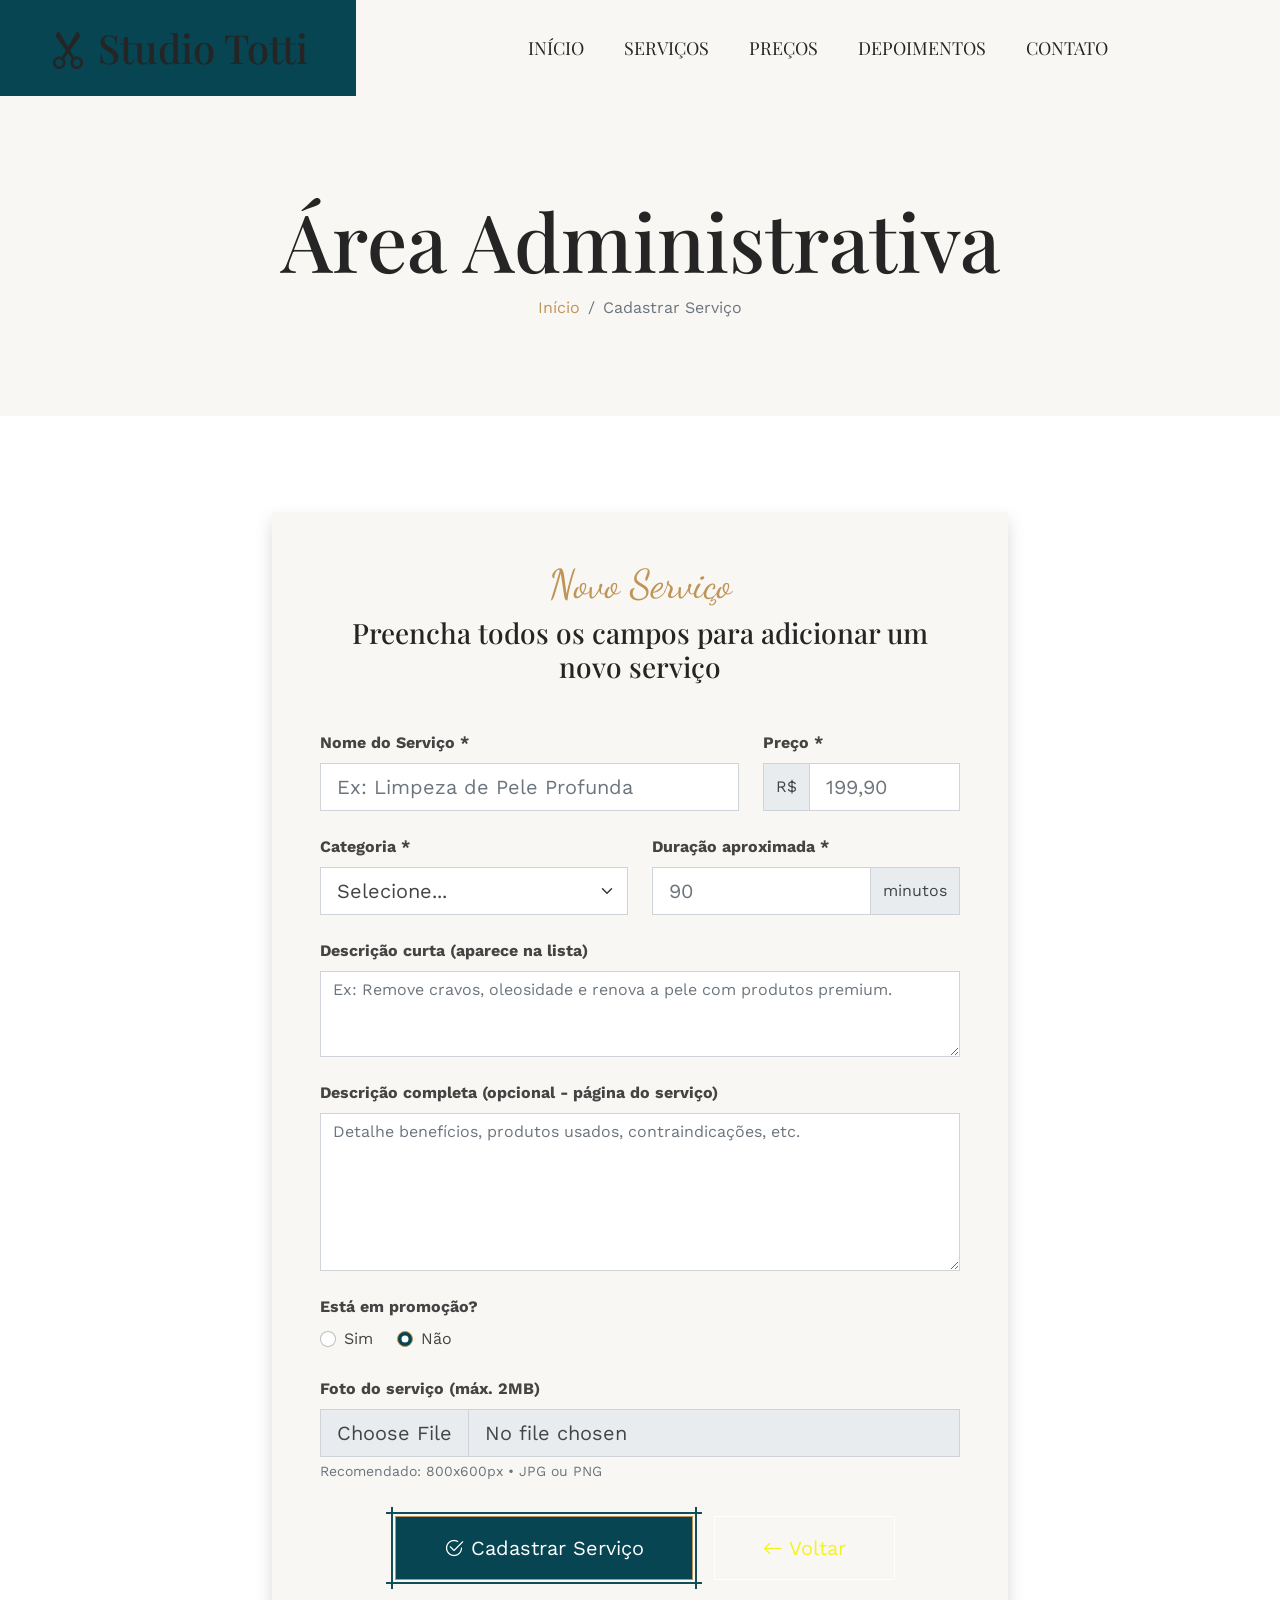
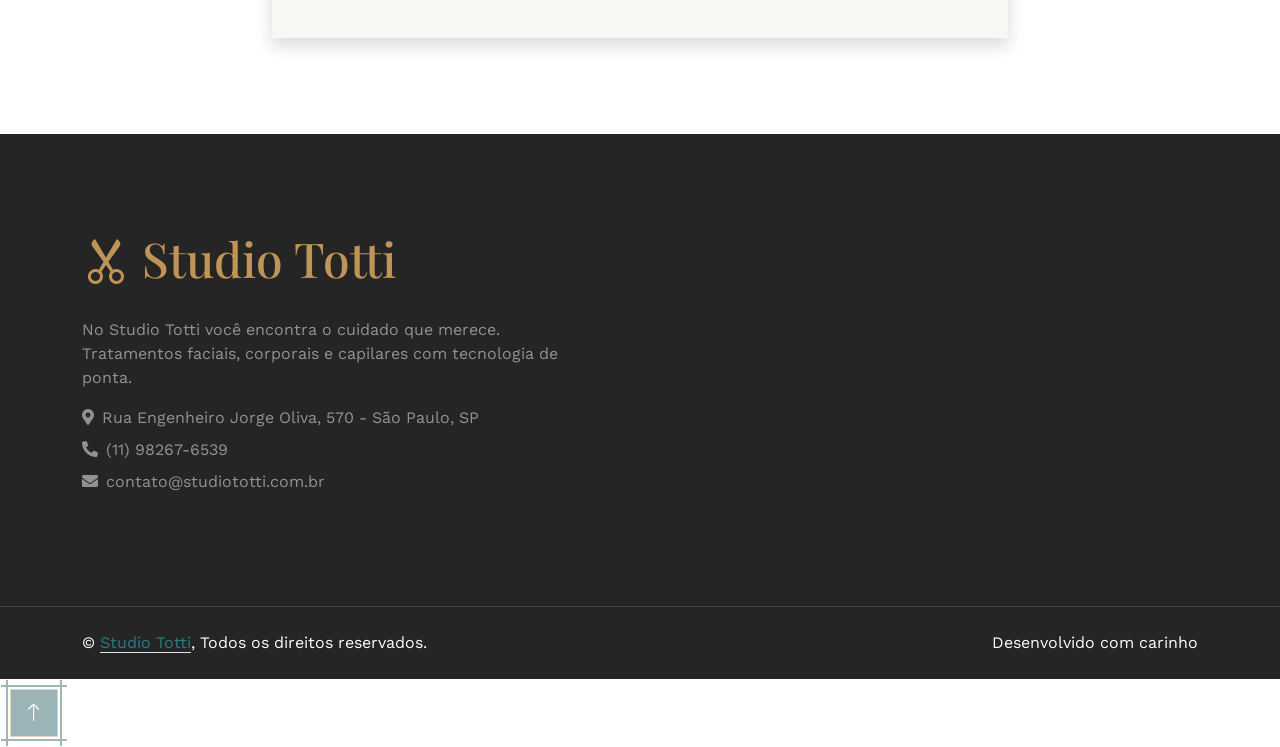
<file: admin/servicos-novo.html>
<!DOCTYPE html>
<html lang="pt-br">

<head>
    <meta charset="utf-8">
    <title>Studio Totti - Cadastrar Novo Serviço</title>
    <meta content="width=device-width, initial-scale=1.0" name="viewport">
    <meta content="cadastro de serviços, admin studio totti, adicionar serviço beleza" name="keywords">
    <meta content="Painel administrativo do Studio Totti - Cadastro de novos serviços e pacotes" name="description">

    <!-- Favicon -->
    <link href="../img/favicon.ico" rel="icon">

    <!-- Google Web Fonts -->
    <link rel="preconnect" href="https://fonts.googleapis.com">
    <link rel="preconnect" href="https://fonts.gstatic.com" crossorigin>
    <link href="https://fonts.googleapis.com/css2?family=Dancing+Script&family=Playfair+Display:wght@500&family=Work+Sans&display=swap" rel="stylesheet">

    <!-- Icon Font -->
    <link href="https://cdnjs.cloudflare.com/ajax/libs/font-awesome/5.10.0/css/all.min.css" rel="stylesheet">
    <link href="https://cdn.jsdelivr.net/npm/bootstrap-icons@1.4.1/font/bootstrap-icons.css" rel="stylesheet">

    <!-- Libraries Stylesheet -->
    <link href="../lib/animate/animate.min.css" rel="stylesheet">

    <!-- Bootstrap -->
    <link href="../css/bootstrap.min.css" rel="stylesheet">
    <link href="../css/style.css" rel="stylesheet">
</head>

<body>
    <!-- Spinner -->
    <div id="spinner" class="show bg-white position-fixed translate-middle w-100 vh-100 top-50 start-50 d-flex align-items-center justify-content-center">
        <div class="spinner-grow text-primary" style="width: 3rem; height: 3rem;" role="status">
            <span class="sr-only">Carregando...</span>
        </div>
    </div>

    <!-- Navbar -->
    <div class="container-fluid bg-light sticky-top p-0">
        <nav class="navbar navbar-expand-lg navbar-light p-0">
            <a href="../index.html" class="navbar-brand bg-primary py-4 px-5 me-0">
                <h1 class="mb-0"><i class="bi bi-scissors"></i> Studio Totti</h1>
            </a>
            <button type="button" class="navbar-toggler me-4" data-bs-toggle="collapse" data-bs-target="#navbarCollapse">
                <span class="navbar-toggler-icon"></span>
            </button>
            <div class="collapse navbar-collapse p-3" id="navbarCollapse">
                <div class="navbar-nav mx-auto">
                    <a href="../index.html" class="nav-item nav-link">Início</a>
                    <a href="../service.html" class="nav-item nav-link">Serviços</a>
                    <a href="../price.html" class="nav-item nav-link">Preços</a>
                    <a href="../testimonial.html" class="nav-item nav-link">Depoimentos</a>
                    <a href="../contact.html" class="nav-item nav-link">Contato</a>
                </div>
            </div>
        </nav>
    </div>

    <!-- Page Header -->
    <div class="container-fluid bg-light page-header py-5 mb-5">
        <div class="container text-center py-5">
            <h1 class="display-1 animated slideInLeft">Área Administrativa</h1>
            <nav aria-label="breadcrumb">
                <ol class="breadcrumb justify-content-center animated slideInLeft mb-0">
                    <li class="breadcrumb-item"><a class="text-primary" href="../index.html">Início</a></li>
                    <li class="breadcrumb-item active" aria-current="page">Cadastrar Serviço</li>
                </ol>
            </nav>
        </div>
    </div>

    <!-- Formulário de Cadastro de Serviço -->
    <div class="container py-5">
        <div class="row justify-content-center">
            <div class="col-lg-8 wow fadeInUp" data-wow-delay="0.3s">
                <div class="bg-light rounded p-5 shadow">
                    <div class="text-center mb-5">
                        <h1 class="font-dancing-script text-primary">Novo Serviço</h1>
                        <h3>Preencha todos os campos para adicionar um novo serviço</h3>
                    </div>

                    <form id="formCadastroServico">
                        <div class="row g-4">
                            <!-- Nome do Serviço -->
                            <div class="col-md-8">
                                <label class="form-label fw-bold">Nome do Serviço *</label>
                                <input type="text" class="form-control form-control-lg" placeholder="Ex: Limpeza de Pele Profunda" required>
                            </div>

                            <!-- Preço -->
                            <div class="col-md-4">
                                <label class="form-label fw-bold">Preço *</label>
                                <div class="input-group">
                                    <span class="input-group-text">R$</span>
                                    <input type="number" step="0.01" class="form-control form-control-lg" placeholder="199,90" required>
                                </div>
                            </div>

                            <!-- Categoria -->
                            <div class="col-md-6">
                                <label class="form-label fw-bold">Categoria *</label>
                                <select class="form-select form-select-lg" required>
                                    <option value="">Selecione...</option>
                                    <option value="cabelo">Cabelo</option>
                                    <option value="facial">Facial / Estética</option>
                                    <option value="corporal">Corporal</option>
                                    <option value="unhas">Unhas</option>
                                    <option value="maquiagem">Maquiagem</option>
                                    <option value="depilacao">Depilação</option>
                                    <option value="pacote">Pacotes Promocionais</option>
                                </select>
                            </div>

                            <!-- Duração -->
                            <div class="col-md-6">
                                <label class="form-label fw-bold">Duração aproximada *</label>
                                <div class="input-group">
                                    <input type="number" class="form-control form-control-lg" placeholder="90" required>
                                    <span class="input-group-text">minutos</span>
                                </div>
                            </div>

                            <!-- Descrição Curta -->
                            <div class="col-12">
                                <label class="form-label fw-bold">Descrição curta (aparece na lista)</label>
                                <textarea class="form-control" rows="3" placeholder="Ex: Remove cravos, oleosidade e renova a pele com produtos premium."></textarea>
                            </div>

                            <!-- Descrição Completa -->
                            <div class="col-12">
                                <label class="form-label fw-bold">Descrição completa (opcional - página do serviço)</label>
                                <textarea class="form-control" rows="6" placeholder="Detalhe benefícios, produtos usados, contraindicações, etc."></textarea>
                            </div>

                            <!-- Promoção? -->
                            <div class="col-md-6">
                                <label class="form-label fw-bold">Está em promoção?</label>
                                <div class="d-flex gap-4">
                                    <div class="form-check">
                                        <input class="form-check-input" type="radio" name="promocao" id="simPromo" value="sim">
                                        <label class="form-check-label" for="simPromo">Sim</label>
                                    </div>
                                    <div class="form-check">
                                        <input class="form-check-input" type="radio" name="promocao" id="naoPromo" value="nao" checked>
                                        <label class="form-check-label" for="naoPromo">Não</label>
                                    </div>
                                </div>
                            </div>

                            <!-- Valor Promocional -->
                            <div class="col-md-6" id="campoValorPromo" style="display: none;">
                                <label class="form-label fw-bold">Valor com desconto</label>
                                <div class="input-group">
                                    <span class="input-group-text">R$</span>
                                    <input type="number" step="0.01" class="form-control form-control-lg" placeholder="149,90">
                                </div>
                            </div>

                            <!-- Foto do Serviço -->
                            <div class="col-12">
                                <label class="form-label fw-bold">Foto do serviço (máx. 2MB)</label>
                                <input type="file" class="form-control form-control-lg" accept="image/*">
                                <div class="form-text">Recomendado: 800x600px • JPG ou PNG</div>
                            </div>

                            <!-- Botões -->
                            <div class="col-12 text-center mt-4">
                                <button type="submit" class="btn btn-primary btn-lg px-5 py-3 me-3">
                                    <i class="bi bi-check2-circle"></i> Cadastrar Serviço
                                </button>
                                <a href="../price.html" class="btn btn-outline-secondary btn-lg px-5 py-3">
                                    <i class="bi bi-arrow-left"></i> Voltar
                                </a>
                            </div>
                        </div>
                    </form>
                </div>
            </div>
        </div>
    </div>

    <!-- Footer (mesmo do seu site) -->
    <div class="container-fluid footer position-relative bg-dark text-white-50 py-5 mt-5 wow fadeIn" data-wow-delay="0.2s">
        <div class="container py-5">
            <div class="row g-5">
                <div class="col-lg-6 pe-lg-5">
                    <a href="../index.html" class="navbar-brand">
                        <h1 class="display-5 text-primary mb-0"><i class="bi bi-scissors"></i> Studio Totti</h1>
                    </a>
                    <p>No Studio Totti você encontra o cuidado que merece. Tratamentos faciais, corporais e capilares com tecnologia de ponta.</p>
                    <p class="mb-2"><i class="fa fa-map-marker-alt me-2"></i>Rua Engenheiro Jorge Oliva, 570 - São Paulo, SP</p>
                    <p class="mb-2"><i class="fa fa-phone-alt me-2"></i>(11) 98267-6539</p>
                    <p><i class="fa fa-envelope me-2"></i>contato@studiototti.com.br</p>
                </div>
            </div>
        </div>
    </div>

    <!-- Copyright -->
    <div class="container-fluid bg-dark text-white border-top border-secondary py-4">
        <div class="container">
            <div class="row">
                <div class="col-md-6 text-center text-md-start">
                    © <a class="border-bottom" href="#">Studio Totti</a>, Todos os direitos reservados.
                </div>
                <div class="col-md-6 text-center text-md-end">
                    Desenvolvido com carinho
                </div>
            </div>
        </div>
    </div>

    <!-- Back to Top -->
    <a href="#" class="btn btn-lg btn-primary btn-lg-square back-to-top"><i class="bi bi-arrow-up"></i></a>

    <!-- Scripts -->
    <script src="https://ajax.googleapis.com/ajax/libs/jquery/3.6.1/jquery.min.js"></script>
    <script src="https://cdn.jsdelivr.net/npm/bootstrap@5.0.0/dist/js/bootstrap.bundle.min.js"></script>
    <script src="../lib/wow/wow.min.js"></script>
    <script src="../lib/easing/easing.min.js"></script>
    <script src="../js/main.js"></script>

    <!-- Script para mostrar campo de promoção -->
    <script>
        document.querySelectorAll('input[name="promocao"]').forEach(radio => {
            radio.addEventListener('change', function() {
                document.getElementById('campoValorPromo').style.display = this.value === 'sim' ? 'block' : 'none';
            });
        });

        // Simulação de envio (pode conectar com PHP/Node depois)
        document.getElementById('formCadastroServico').addEventListener('submit', function(e) {
            e.preventDefault();
            alert('Serviço cadastrado com sucesso! (em breve você conectará com o banco de dados)');
        });
    </script>
</body>

</html>
</file>
<file: css/style.css>
/**********troque os tons dourada por #0F4F55;



 Studio Totti - CSS Organizado **********/

/*** Variáveis e Root ***/
:root {
    --bs-primary: #0F4F55; /* Cor principal do Studio Totti */
}

/*** Spinner e Overlays ***/
#spinner {
    opacity: 0;
    visibility: hidden;
    transition: opacity .5s ease-out, visibility 0s linear .5s;
    z-index: 99999;
}

#spinner.show {
    transition: opacity .5s ease-out, visibility 0s linear 0s;
    visibility: visible;
    opacity: 1;
}

#loading-overlay {
    position: fixed;
    inset: 0;
    background: rgba(255,255,255,0.9);
    z-index: 9999;
    display: flex;
    align-items: center;
    justify-content: center;
}

/*** Tipografia ***/
.font-work-sans { font-family: "Work Sans", sans-serif; font-weight: 400; }
.font-playfair-display { font-family: "Playfair Display", serif; font-weight: 400; }
.font-dancing-script { font-family: "Dancing Script", cursive; font-weight: 400; }

/*** Botões ***/
.btn { position: relative; transition: .5s; }
.btn-square { width: 38px; height: 38px; }
.btn-sm-square { width: 32px; height: 32px; }
.btn-lg-square { width: 48px; height: 48px; }

.btn-square, .btn-sm-square, .btn-lg-square {
    padding: 0;
    display: flex;
    align-items: center;
    justify-content: center;
}

.btn-dark, .btn-primary { margin: 10px; }

/* Efeito de borda nos botões */
.btn-primary::before, .btn-primary::after,
.btn-dark::before, .btn-dark::after {
    position: absolute; content: "";
    width: calc(100% + 10px); height: calc(100% + 10px);
    top: -5px; left: -5px;
}

.btn-primary::before { border-left: 2px solid var(--bs-primary); border-right: 2px solid var(--bs-primary); top: -10px; height: calc(100% + 20px); }
.btn-primary::after { border-top: 2px solid var(--bs-primary); border-bottom: 2px solid var(--bs-primary); left: -10px; width: calc(100% + 20px); }

/*** Navbar ***/
.navbar .navbar-nav .nav-link {
    margin: 0 12px;
    font-family: "Playfair Display", serif;
    font-size: 18px;
    text-transform: uppercase;
    color: var(--bs-dark);
}

.navbar .navbar-nav .nav-link:hover 
.navbar .navbar-nav .nav-link.active{ color: #0F4F55; },

/*** Grade de Horários (Tabela) ***/
#tabelaAgenda th, #tabelaAgenda td {
    text-align: center;
    vertical-align: top;
    padding: 10px;
    min-width: 150px;
    border: 1px solid #dee2e6;
}

#tabelaAgenda th:first-child, #tabelaAgenda td:first-child {
    min-width: 80px;
    background-color: #f8f9fa;
    font-weight: bold;
    vertical-align: middle;
}

.cell-agendamento {
    min-height: 95px;
    position: relative;
    background-color: #fafafa;
}

/*** Cards de Agendamento ***/
.card-agendamento {
    background: #fff;
    border-left: 4px solid var(--bs-primary) !important;
    padding: 8px;
    margin-bottom: 5px;
    border-radius: 4px;
    box-shadow: 0 2px 4px rgba(0,0,0,0.1);
    font-size: 0.8rem;
    text-align: left;
    transition: 0.2s;
}

.card-agendamento:hover {
    transform: translateY(-2px);
}

/*** Calendário Lateral ***/
.day-cell {
    cursor: pointer;
    padding: 8px;
    border: 1px solid #ddd;
    text-align: center;
    transition: 0.2s;
}

.day-cell:hover { background-color: #f8f9fa; }

.day-cell.selected {
    background: var(--bs-primary) !important;
    color: white;
    font-weight: bold;
}

/*** Elementos Auxiliares ***/
.btn-add-inline {
    opacity: 0;
    transition: 0.2s;
}

.cell-agendamento:hover .btn-add-inline {
    opacity: 1;
}

.is-valid-client {
    border-color: #198754 !important;
}
/***
.back-to-top {
    position: fixed !important;
    display: none;
    right: 45px; bottom: 45px;
    z-index: 99;
}

 Media Queries (Responsividade) ***/
@media (max-width: 991.98px) {
    .navbar .navbar-nav .nav-link { margin-left: 0; padding: 10px 0; }
}

@media (min-width: 992px) {
    .navbar .nav-item:hover .dropdown-menu { top: 100%; visibility: visible; opacity: 1; transition: .5s; }
}

/* Autocomplete dropdown */
.autocomplete-items {
    position: absolute;
    border: 1px solid #ddd;
    border-top: none;
    z-index: 99;
    top: 100%;
    left: 0;
    right: 0;
    max-height: 200px;
    overflow-y: auto;
    background: white;
    border-radius: 0 0 8px 8px;
    box-shadow: 0 4px 10px rgba(0,0,0,0.1);
}

.autocomplete-item {
    padding: 10px;
    cursor: pointer;
    background-color: white;
}

.autocomplete-item:hover, .autocomplete-active {
    background-color: var(--bs-primary) !important;
    color: white;
}
/* Botão flutuante WhatsApp */
/* Botão WhatsApp flutuante - posicionado ao lado do back-to-top */
.whatsapp-float {
    position: fixed;
    width: 60px;
    height: 60px;
    bottom: 100px;           /* acima do back-to-top */
    right: 30px;
    background-color: #25D366;
    color: #fff;
    border-radius: 50%;
    text-align: center;
    font-size: 38px;
    box-shadow: 0 4px 12px rgba(0,0,0,0.35);
    z-index: 1000;
    display: flex;
    align-items: center;
    justify-content: center;
    text-decoration: none;
    transition: all 0.3s ease;
}

.whatsapp-float:hover {
    background-color: #20b358;
    transform: translateY(-5px) scale(1.08);
    box-shadow: 0 8px 20px rgba(0,0,0,0.4);
    color: #fff;
}

.whatsapp-float i {
    margin-top: -4px; /* ajuste fino do ícone */
}

/* Ajuste mobile */
@media (max-width: 576px) {
    .whatsapp-float {
        width: 55px;
        height: 55px;
        font-size: 32px;
        bottom: 90px;
    }
}

/* Hover no link do endereço (opcional) */
.hover-text-primary:hover {
    color: var(--bs-primary) !important;
    text-decoration: none;
}
.map-modal {
    display: none;
    position: fixed;
    z-index: 9999;
    left: 0;
    top: 0;
    width: 100%;
    height: 100%;
    background: rgba(0,0,0,0.7);
}

.map-modal-content {
    background: #111;
    padding: 30px;
    border-radius: 10px;
    text-align: center;
    max-width: 300px;
    margin: 15% auto;
    color: #fff;
}
/* Hover no endereço */
.hover-text-primary:hover {
    color: #00454F !important;
    text-decoration: none;
}

/* Modal */
.map-modal {
    display: none;
    position: fixed;
    z-index: 9999;
    left: 0;
    top: 0;
    width: 100%;
    height: 100%;
    background: rgba(0,0,0,0.7);
}

.map-modal-content {
    background: #111;
    padding: 30px;
    border-radius: 10px;
    text-align: center;
    max-width: 320px;
    margin: 15% auto;
    color: #fff;
}
.tottil {
    background-color: #064551 ;
    color: #fff;
    text-size-adjust: h1;
}
.fontSize {
    font-size: 80px;
    color: #bf9456 !important;
    font-family: "Dancing Script", cursive;
}
</file>
